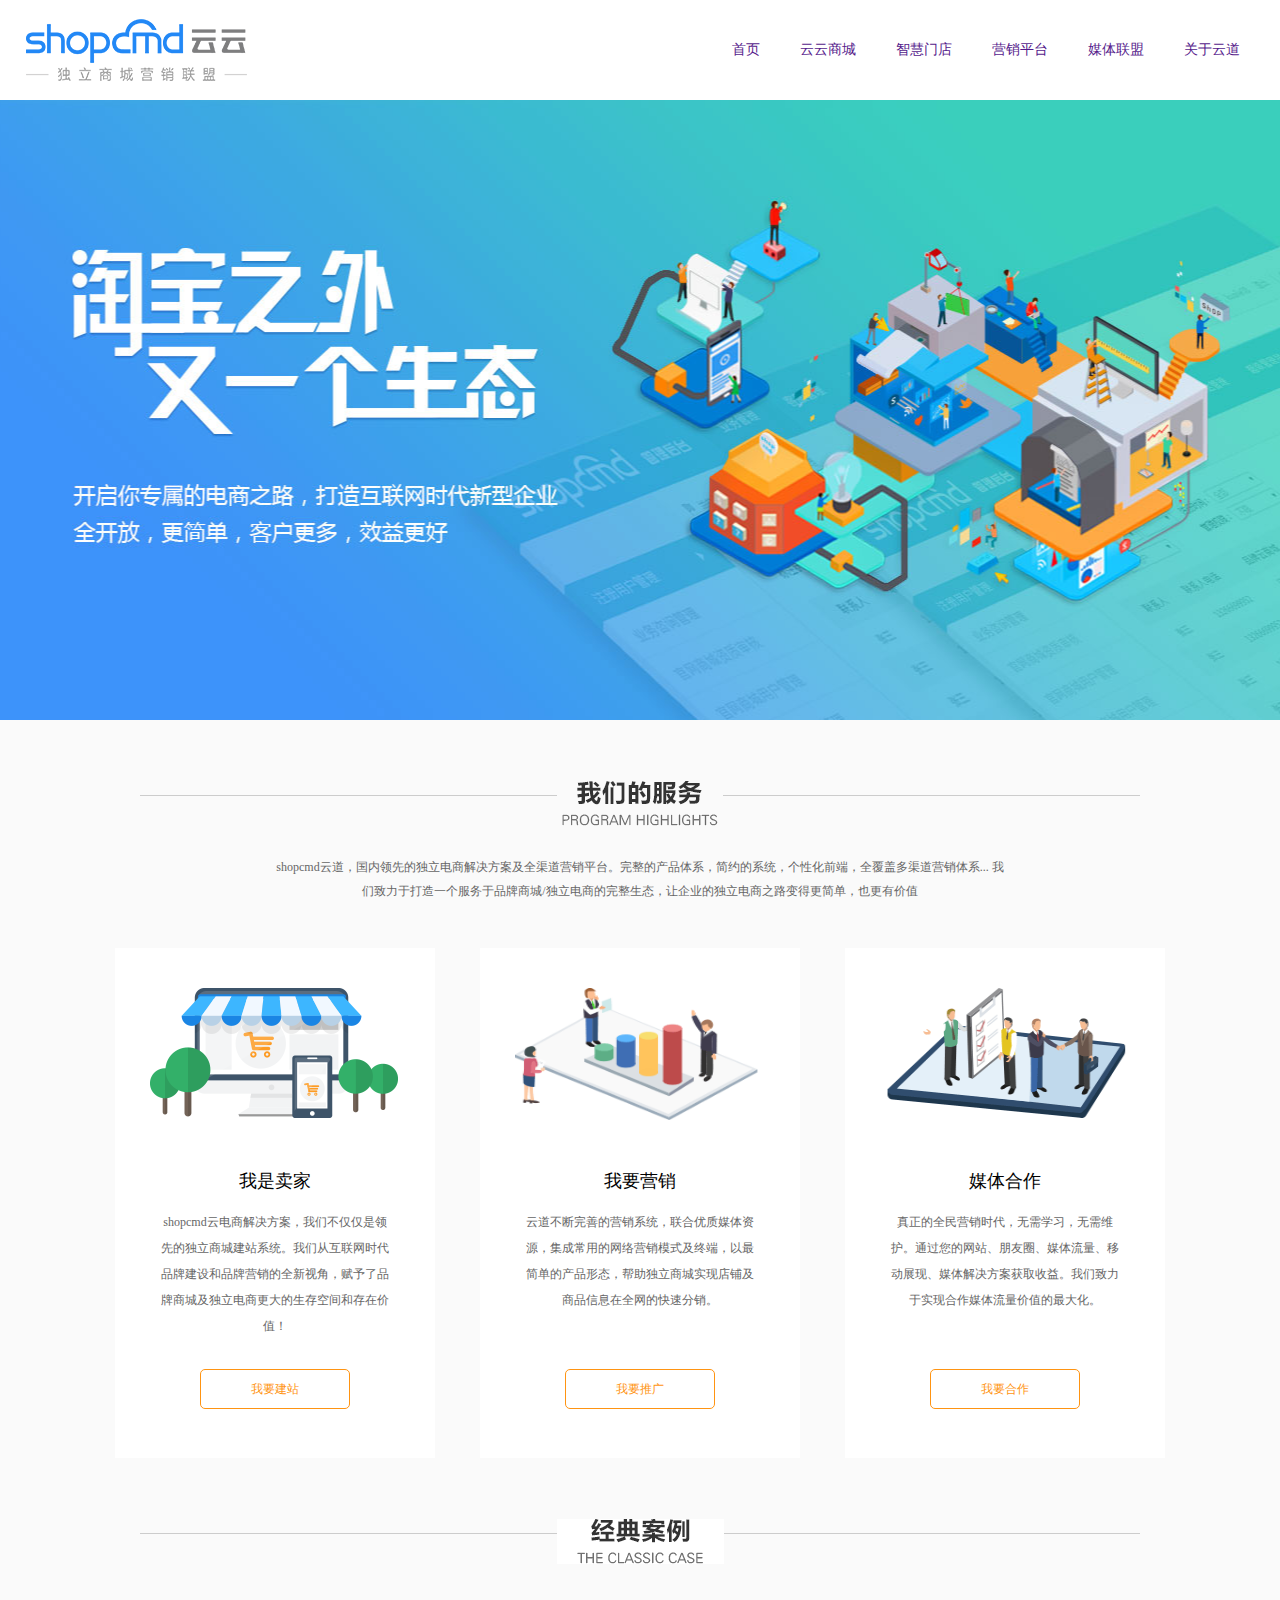
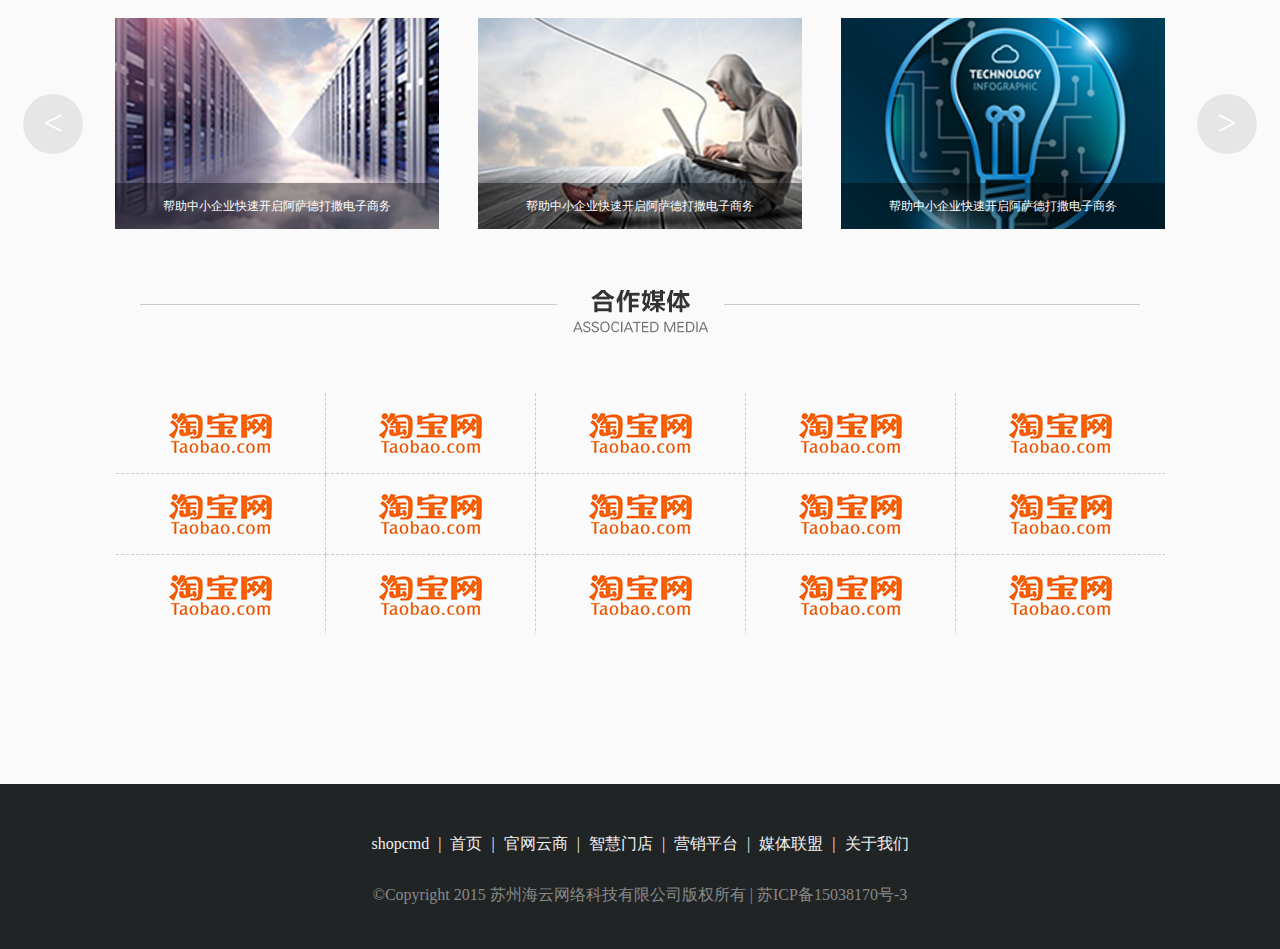
<file: HTML+css/云道界面/index.html>
<!DOCTYPE html>
<html lang="en">
<head>
	<meta charset="UTF-8">
	<title>云道首页</title>
	<link rel="stylesheet" href="css/style.css">
</head>
<body>
	<!-- 导航栏开始 -->
	<div class="header">
		<div class="header-content"><!-- 导航栏内容区 -->
			<a href="index.html" class="logo"><img src="images/logo.png" alt=""></a>
			<ul class="nav">
				<li><a href="">首页</a></li>
				<li><a href="">云云商城</a></li>
				<li><a href="">智慧门店</a></li>
				<li><a href="">营销平台</a></li>
				<li><a href="">媒体联盟</a></li>
				<li><a href="">关于云道</a></li>
			</ul>
		</div>
	</div>
	<!-- 导航栏结束 -->
	<!-- banner start -->
	<div class="banner">
	</div>
	<!-- banner end -->
	<!-- service begin -->
	<div class="service">
		<div class="head-title">
			<h4><img src="images/title.png" alt=""></h4>
			<p>shopcmd云道，国内领先的独立电商解决方案及全渠道营销平台。完整的产品体系，简约的系统，个性化前端，全覆盖多渠道营销体系...
				我们致力于打造一个服务于品牌商城/独立电商的完整生态，让企业的独立电商之路变得更简单，也更有价值
			</p>
		</div>
		<div class="service-content">
			<ul class="clearfix">
				<li>
					<img src="images/icon.png" alt="">
					<h4>我是卖家</h4>
					<p>shopcmd云电商解决方案，我们不仅仅是领先的独立商城建站系统。我们从互联网时代品牌建设和品牌营销的全新视角，赋予了品牌商城及独立电商更大的生存空间和存在价值！
					</p>
					<a href="#">我要建站</a>
				</li>
				<li class="yingxiao">
					<img src="images/icon2.png" alt="">
					<h4>我要营销</h4>
					<p>云道不断完善的营销系统，联合优质媒体资源，集成常用的网络营销模式及终端，以最简单的产品形态，帮助独立商城实现店铺及商品信息在全网的快速分销。
					</p>
					<a href="#">我要推广</a>
				</li>
				<li>
					<img src="images/icon3.png" alt="">
					<h4>媒体合作</h4>
					<p>真正的全民营销时代，无需学习，无需维护。通过您的网站、朋友圈、媒体流量、移动展现、媒体解决方案获取收益。我们致力于实现合作媒体流量价值的最大化。
					</p>
					<a href="#">我要合作</a>
				</li>
			</ul>
		</div>
	</div>
	<!-- service end -->
	<!-- example start -->
	<div class="example">
		<div class="head-title">
			<h4><img src="images/case.png" alt=""></h4>
		</div>
		<div class="example-content">
			<ul class="clearfix">
				<li>
					<img src="images/anli1.png" alt="">
					<div class="example-text">帮助中小企业快速开启阿萨德打撒电子商务</div>
					<div class="example-search"></div>
				</li>
				<li class="example-middle">
					<img src="images/anli2.png" alt="">
					<div class="example-text">帮助中小企业快速开启阿萨德打撒电子商务</div>
					<div class="example-search"></div>
				</li>
				<li>
					<img src="images/anli3.png" alt="">
					<div class="example-text">帮助中小企业快速开启阿萨德打撒电子商务</div>
					<div class="example-search"></div>
				</li>
			</ul>
			<div class="example-left"><</div>
			<div class="example-right">></div>
		</div>
	</div>
	<!-- example end -->
	<!-- 合作begin -->
	<div class="hezuo">
		<div class="head-title">
			<h4><img src="images/hezuo.png" alt=""></h4>
		</div>
		<div class="hezuo-content clearfix">
			<ul>
				<li><img src="images/tb.png" alt=""></li>
				<li><img src="images/tb.png" alt=""></li>
				<li><img src="images/tb.png" alt=""></li>
				<li><img src="images/tb.png" alt=""></li>
				<li><img src="images/tb.png" alt=""></li>
				<li><img src="images/tb.png" alt=""></li>
				<li><img src="images/tb.png" alt=""></li>
				<li><img src="images/tb.png" alt=""></li>
				<li><img src="images/tb.png" alt=""></li>
				<li><img src="images/tb.png" alt=""></li>
				<li><img src="images/tb.png" alt=""></li>
				<li><img src="images/tb.png" alt=""></li>
				<li><img src="images/tb.png" alt=""></li>
				<li><img src="images/tb.png" alt=""></li>
				<li><img src="images/tb.png" alt=""></li>
			</ul>
		</div>
	</div>
	<!-- 合作end -->
	<!-- footer start -->
	<div class="footer">
		<div class="sub-footer">
			<a href="">shopcmd</a> |
			<a href="">首页</a> |
			<a href="">官网云商</a> |
			<a href="">智慧门店</a> |
			<a href="">营销平台</a> |
			<a href="">媒体联盟</a> |
			<a href="">关于我们</a>
		</div>
		<p>©Copyright 2015 苏州海云网络科技有限公司版权所有 | 苏ICP备15038170号-3</p>
	</div>
	<!-- footer end -->
</body>
</html>
</file>
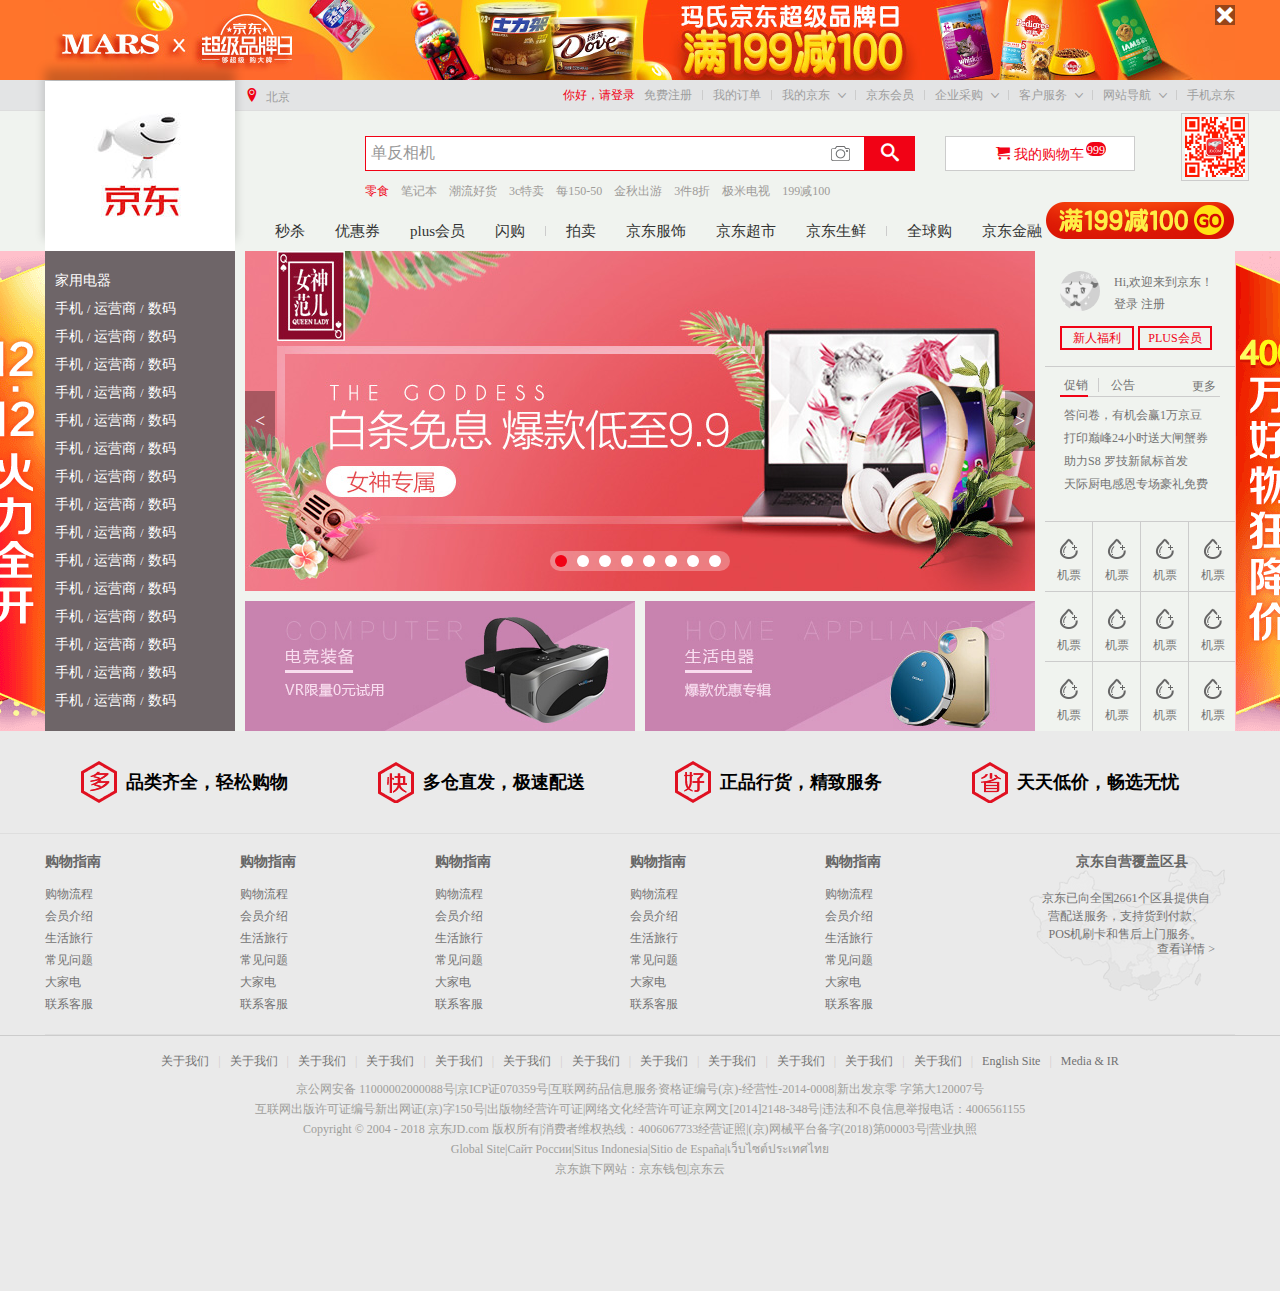
<file: HTML+css/京东/index.html>
<!DOCTYPE html>
<html lang="en">
<head>
	<meta charset="UTF-8">
	<title>京东(JD.COM)-正品低价、品质保障、配送及时、轻松购物！</title>
	<meta name="description" content="京东JD.COM-专业的综合网上购物商城,销售家电、数码通讯、电脑、家居百货、服装服饰、母婴、图书、食品等数万个品牌优质商品.便捷、诚信的服务，为您提供愉悦的网上购物体验!" />
	<meta name="Keywords" content="网上购物,网上商城,手机,笔记本,电脑,MP3,CD,VCD,DV,相机,数码,配件,手表,存储卡,京东" />
	<link rel="shortcut icon" href="favicon.ico">
	<!-- 针对浏览器，用于初始化 -->
	<link rel="stylesheet" href="css/normalize.css">
	<!-- 公共用的css -->
	<link rel="stylesheet" href="css/base.css">
	<!-- 京东首页的css -->
	<link rel="stylesheet" href="css/index.css">
	<style>

</style>
</head>
<body>
	<!-- 京东顶部开始 -->
	<div class="J_event">
		<a href="" class="w">
			<i></i>
		</a>
	</div>

	<!-- 快捷导航栏开始 -->
	<div class="shortcut">
		<div class="w clearfix">
			<ul class="fl">
				<li>
					<i class="pos"></i>
					北京
				</li>
			</ul>
			<ul class="fr">
				<li>
					<a href="#" class="style-red">你好，请登录</a>&nbsp;&nbsp;
					<a href="#">免费注册</a>
				</li>
				<li class="spacer"></li>
				<li>
					<a href="#">我的订单</a>
				</li>
				<li class="spacer"></li>
				<li class="dropdown">
					<a href="#">我的京东</a>
					<i></i>
				</li>
				<li class="spacer"></li>
				<li>
					<a href="#">京东会员</a>
				</li>
				<li class="spacer"></li>
				<li class="dropdown">
					<a href="#">企业采购</a>
					<i></i>
				</li>
				<li class="spacer"></li>
				<li class="dropdown">
					<a href="#">客户服务</a>
					<i></i>
				</li>
				<li class="spacer"></li>
				<li class="dropdown">
					<a href="#">网站导航</a>
					<i></i>
				</li>
				<li class="spacer"></li>
				<li>
					<a href="#">手机京东</a>
					<div class="erweima">
						<img src="images/mobile.png" alt="">
					</div>
				</li>
			</ul>
		</div>
	</div>

	<!-- header部分 -->
	<div class="header">
		<div class="w inner">
			<!-- logo部分 -->
			<div class="logo">
				<h1>
					<a href="" title="京东网">京东</a><!-- 加入title进行优化 -->
				</h1>
			</div>
			<!-- 搜索部分 -->
			<div class="search">
				<input type="text" value="单反相机">
				<button>
					<i></i>
				</button>
				<!-- 照相机 -->
				<em></em>
			</div>
			<!-- 关键词部分 -->
			<div class="hotwords">
				<a href="" class="style-red">零食</a>
				<a href="">笔记本</a>
				<a href="">潮流好货</a>
				<a href="">3c特卖</a>
				<a href="">每150-50</a>
				<a href="">金秋出游</a>
				<a href="">3件8折</a>
				<a href="">极米电视</a>
				<a href="">199减100</a>
			</div>
			<!-- 购物车部分 -->
			<div class="my-cart">
				<i></i>
				<a href="">我的购物车</a>
				<i class="ci-count">999</i>
			</div>
			<!-- 广告模块 -->
			<div class="gg">
				<a href="">
					<img src="images/gg.png" alt="">
				</a>
			</div>
			<!-- 导航栏信息 -->
			<div class="navitems">
				<ul>
					<li><a href="">秒杀</a></li>
					<li><a href="">优惠券</a></li>
					<li><a href="">plus会员</a></li>
					<li><a href="">闪购</a></li>
				</ul>
				<div class="spacer"></div>
				<ul>
					<li><a href="">拍卖</a></li>
					<li><a href="">京东服饰</a></li>
					<li><a href="">京东超市</a></li>
					<li><a href="">京东生鲜</a></li>
				</ul>
				<div class="spacer"></div>
				<ul>
					<li><a href="">全球购</a></li>
					<li><a href="">京东金融</a></li>
				</ul>
			</div>
		</div>
	</div>

	<!-- 中间部分 -->
	<div class="jd">
		<div class="w jd-inner">
			<div class="jd-col1">
				<ul>
					<li><a href="">家用电器</a></li>
					<li>
						<a href="">手机</a>
						<span>/</span>
						<a href="">运营商</a>
						<span>/</span>
						<a href="">数码</a>
					</li>
					<li>
						<a href="">手机</a>
						<span>/</span>
						<a href="">运营商</a>
						<span>/</span>
						<a href="">数码</a>
					</li>
					<li>
						<a href="">手机</a>
						<span>/</span>
						<a href="">运营商</a>
						<span>/</span>
						<a href="">数码</a>
					</li>
					<li>
						<a href="">手机</a>
						<span>/</span>
						<a href="">运营商</a>
						<span>/</span>
						<a href="">数码</a>
					</li>
					<li>
						<a href="">手机</a>
						<span>/</span>
						<a href="">运营商</a>
						<span>/</span>
						<a href="">数码</a>
					</li>
					<li>
						<a href="">手机</a>
						<span>/</span>
						<a href="">运营商</a>
						<span>/</span>
						<a href="">数码</a>
					</li>
					<li>
						<a href="">手机</a>
						<span>/</span>
						<a href="">运营商</a>
						<span>/</span>
						<a href="">数码</a>
					</li>
					<li>
						<a href="">手机</a>
						<span>/</span>
						<a href="">运营商</a>
						<span>/</span>
						<a href="">数码</a>
					</li>
					<li>
						<a href="">手机</a>
						<span>/</span>
						<a href="">运营商</a>
						<span>/</span>
						<a href="">数码</a>
					</li>
					<li>
						<a href="">手机</a>
						<span>/</span>
						<a href="">运营商</a>
						<span>/</span>
						<a href="">数码</a>
					</li>
					<li>
						<a href="">手机</a>
						<span>/</span>
						<a href="">运营商</a>
						<span>/</span>
						<a href="">数码</a>
					</li>
					<li>
						<a href="">手机</a>
						<span>/</span>
						<a href="">运营商</a>
						<span>/</span>
						<a href="">数码</a>
					</li>
					<li>
						<a href="">手机</a>
						<span>/</span>
						<a href="">运营商</a>
						<span>/</span>
						<a href="">数码</a>
					</li>
					<li>
						<a href="">手机</a>
						<span>/</span>
						<a href="">运营商</a>
						<span>/</span>
						<a href="">数码</a>
					</li>
					<li>
						<a href="">手机</a>
						<span>/</span>
						<a href="">运营商</a>
						<span>/</span>
						<a href="">数码</a>
					</li>

				</ul>
			</div>
			<div class="jd-col2">
				<div class="jd-col2-hd">
					<a href="" class="arr-l"><</a>
					<a href="" class="arr-r">></a>

					<ol>
						<li class="current"></li>
						<li></li>
						<li></li>
						<li></li>
						<li></li>
						<li></li>
						<li></li>
						<li></li>
					</ol>

					<ul>
						<li><a href="#"><img src="images/banner.jpg" alt=""></a></li>
					</ul>
				</div>
				<div class="jd-col2-bd">
					<div class="first-pic">
						<img src="images/pic1.jpg" alt="">
					</div>
					<div>
						<img src="images/pic2.jpg" alt="">
					</div>
				</div>
			</div>
			<div class="jd-col3">
				<div class="user">
					<div class="user-info">
						<a href="" class="touxiang"><img src="images/no_login.jpg" alt=""></a>
						Hi,欢迎来到京东！<br>
						<a href="">登录</a>
						<a href="">注册</a>
					</div>
					<div class="user-profit">
						<a href="">新人福利</a>
						<a href="">PLUS会员</a>
					</div>
				</div>
				<div class="news">
					<div class="tab-hd">
						<a href="javascript:;" class="cuxiao">促销</a>
						<a href="javascript:;" >公告</a>
						<a href="" class="gengduo">更多</a>
						<div class="line"></div>
					</div>
					<div class="tab-bd">
						<ul>
							<li><a href="">答问卷，有机会赢1万京豆</a></li>
							<li><a href="">打印巅峰24小时送大闸蟹券</a></li>
							<li><a href="">助力S8 罗技新鼠标首发</a></li>
							<li><a href="">天际厨电感恩专场豪礼免费</a></li>
						</ul>
					</div>
				</div>
				<div class="jd-service">
					<ul>
						<li>
							<a href="">
								<i></i>
								<p>机票</p>
							</a>
						</li>
						<li>
							<a href="">
								<i></i>
								<p>机票</p>
							</a>
						</li>
						<li>
							<a href="">
								<i></i>
								<p>机票</p>
							</a>
						</li>
						<li>
							<a href="">
								<i></i>
								<p>机票</p>
							</a>
						</li>
						<li>
							<a href="">
								<i></i>
								<p>机票</p>
							</a>
						</li>
						<li>
							<a href="">
								<i></i>
								<p>机票</p>
							</a>
						</li>
						<li>
							<a href="">
								<i></i>
								<p>机票</p>
							</a>
						</li>
						<li>
							<a href="">
								<i></i>
								<p>机票</p>
							</a>
						</li>
						<li>
							<a href="">
								<i></i>
								<p>机票</p>
							</a>
						</li>
						<li>
							<a href="">
								<i></i>
								<p>机票</p>
							</a>
						</li>
						<li>
							<a href="">
								<i></i>
								<p>机票</p>
							</a>
						</li>
						<li>
							<a href="">
								<i></i>
								<p>机票</p>
							</a>
						</li>
					</ul>
				</div>
			</div>
		</div>
		<div class="ad">
			<a href=""></a>
		</div>
	</div>

	<!-- footer部分 -->
	<div class="footer">
		<!-- 多快好省 -->
		<div class="footer-service">
			<div class="w footer-service-inner">
				<ul class="clearfix">
					<li>
						<div class="service-unit">
							<h5>多</h5><!-- 为了提高搜索度要写字 -->
							<p>品类齐全，轻松购物</p>
						</div>
					</li>
					<li>
						<div class="service-unit">
							<h5 class="kuai">快</h5><!-- 为了提高搜索度要写字 -->
							<p>多仓直发，极速配送</p>
						</div>
					</li>
					<li>
						<div class="service-unit">
							<h5 class="hao">好</h5><!-- 为了提高搜索度要写字 -->
							<p>正品行货，精致服务</p>
						</div>
					</li>
					<li>
						<div class="service-unit">
							<h5 class="sheng">省</h5><!-- 为了提高搜索度要写字 -->
							<p>天天低价，畅选无忧</p>
						</div>
					</li>
				</ul>
			</div>
		</div>
		<!-- 帮助模块 -->
		<div class="w help">
			<dl>
				<dt>购物指南</dt>
				<dd><a href="">购物流程</a></dd>
				<dd><a href="">会员介绍</a></dd>
				<dd><a href="">生活旅行</a></dd>
				<dd><a href="">常见问题</a></dd>
				<dd><a href="">大家电</a></dd>
				<dd><a href="">联系客服	</a></dd>
			</dl>
			<dl>
				<dt>购物指南</dt>
				<dd><a href="">购物流程</a></dd>
				<dd><a href="">会员介绍</a></dd>
				<dd><a href="">生活旅行</a></dd>
				<dd><a href="">常见问题</a></dd>
				<dd><a href="">大家电</a></dd>
				<dd><a href="">联系客服	</a></dd>
			</dl>
			<dl>
				<dt>购物指南</dt>
				<dd><a href="">购物流程</a></dd>
				<dd><a href="">会员介绍</a></dd>
				<dd><a href="">生活旅行</a></dd>
				<dd><a href="">常见问题</a></dd>
				<dd><a href="">大家电</a></dd>
				<dd><a href="">联系客服	</a></dd>
			</dl>
			<dl>
				<dt>购物指南</dt>
				<dd><a href="">购物流程</a></dd>
				<dd><a href="">会员介绍</a></dd>
				<dd><a href="">生活旅行</a></dd>
				<dd><a href="">常见问题</a></dd>
				<dd><a href="">大家电</a></dd>
				<dd><a href="">联系客服	</a></dd>
			</dl>
			<dl>
				<dt>购物指南</dt>
				<dd><a href="">购物流程</a></dd>
				<dd><a href="">会员介绍</a></dd>
				<dd><a href="">生活旅行</a></dd>
				<dd><a href="">常见问题</a></dd>
				<dd><a href="">大家电</a></dd>
				<dd><a href="">联系客服	</a></dd>
			</dl>
			<dl class="cover">
				<dt>京东自营覆盖区县</dt>
				<dd class="info">京东已向全国2661个区县提供自营配送服务，支持货到付款、POS机刷卡和售后上门服务。</dd>
				<dd class="more"><a href="">查看详情 ></a></dd>
			</dl>
		</div>
		<!-- 版权模块 -->
		<div class="copyright">
			<div class="links">
				<a href="">关于我们</a>
				<span>|</span>
				<a href="">关于我们</a>
				<span>|</span>
				<a href="">关于我们</a>
				<span>|</span>
				<a href="">关于我们</a>
				<span>|</span>
				<a href="">关于我们</a>
				<span>|</span>
				<a href="">关于我们</a>
				<span>|</span>
				<a href="">关于我们</a>
				<span>|</span>
				<a href="">关于我们</a>
				<span>|</span>
				<a href="">关于我们</a>
				<span>|</span>
				<a href="">关于我们</a>
				<span>|</span>
				<a href="">关于我们</a>
				<span>|</span>
				<a href="">关于我们</a>
				<span>|</span>
				<a href="">English Site</a>
				<span>|</span>
				<a href="">Media & IR</a>
			</div>
			<div class="c-info">
				<p>京公网安备 11000002000088号|京ICP证070359号|互联网药品信息服务资格证编号(京)-经营性-2014-0008|新出发京零 字第大120007号</p>
				<p>互联网出版许可证编号新出网证(京)字150号|出版物经营许可证|网络文化经营许可证京网文[2014]2148-348号|违法和不良信息举报电话：4006561155</p>
				<p>Copyright © 2004 - 2018  京东JD.com 版权所有|消费者维权热线：4006067733经营证照|(京)网械平台备字(2018)第00003号|营业执照</p>
				<p>Global Site|Сайт России|Situs Indonesia|Sitio de España|เว็บไซต์ประเทศไทย</p>
				<p>京东旗下网站：京东钱包|京东云</p>
			</div>
		</div>
	</div>
</body>
</html>
</file>
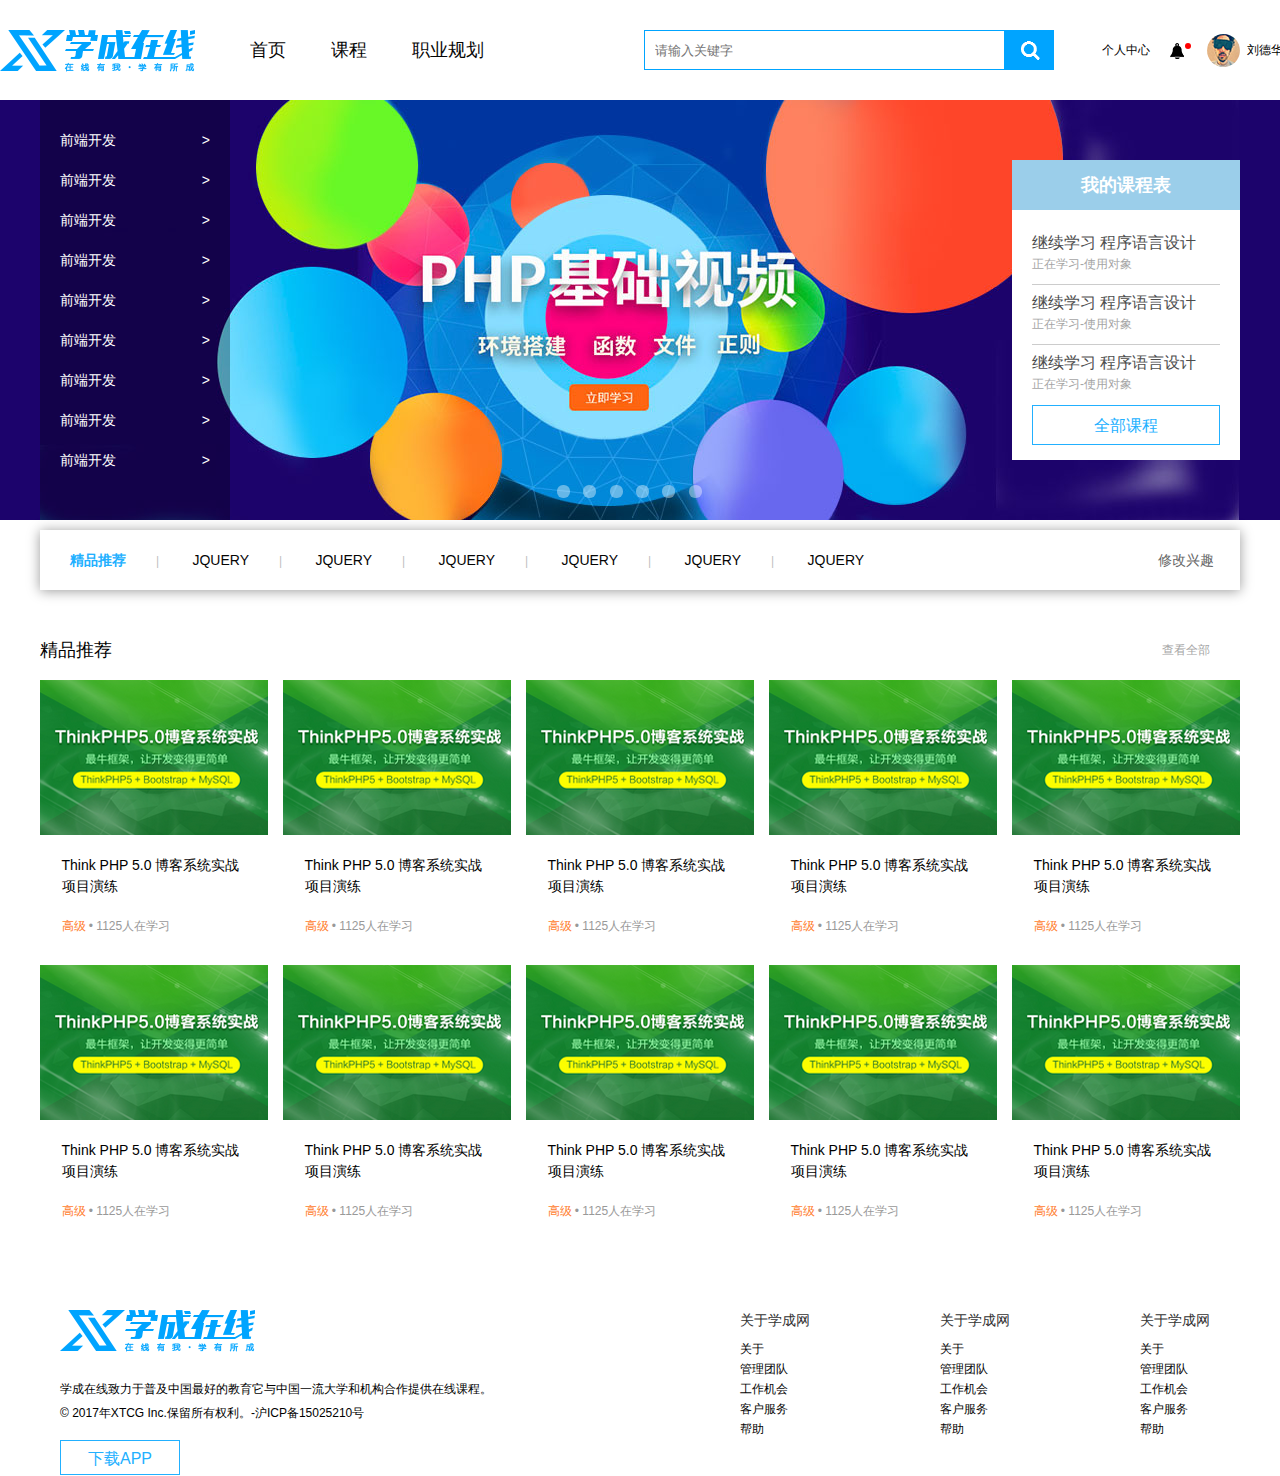
<file: HTML+css/学成在线/index.html>
<!DOCTYPE html>
<html lang="en">
<head>
	<meta charset="UTF-8">
	<title>学成在线教育平台-不是每个网站都叫学成在线</title>
	<link rel="shortcut icon" href="favicon.ico">
	<link rel="stylesheet" href="css/base.css">
	<link rel="stylesheet" href="css/index.css">
</head>
<body>
	<header class="clearfix">
		<!-- logo -->
		<div class="logo">
			<h1>
				<a href="">学成在线</a>
			</h1>
		</div>
		<!-- nav -->
		<nav>
			<ul>
				<li><a href="">首页</a></li>
				<li><a href="">课程</a></li>
				<li><a href="">职业规划</a></li>
			</ul>
		</nav>
		<!-- search -->
		<div class="search">
			<input type="search" name="search" id="" placeholder="请输入关键字">
			<button></button>
		</div>
		<!-- personal info -->
		<div class="personal">
			<dl>
				<dt><a href="">个人中心</a></dt>
				<dd>
					<s>
						<img src="images/ld.png" alt="">
					</s>
					<span>
						<img src="images/pic.png" alt="">
						刘德华xixi
					</span>
				</dd>
			</dl>
		</div>
	</header>
	<div class="banner">
		<div class="w inner">
			<ul>
				<li><a href=""><img src="images/banner.jpg" alt=""></a></li>
			</ul>
			<!-- 侧边栏 -->
			<div class="subnav">
				<ul>
					<li><a href="#">前端开发<span>></span></a></li>
					<li><a href="#">前端开发<span>></span></a></li>
					<li><a href="#">前端开发<span>></span></a></li>
					<li><a href="#">前端开发<span>></span></a></li>
					<li><a href="#">前端开发<span>></span></a></li>
					<li><a href="#">前端开发<span>></span></a></li>
					<li><a href="#">前端开发<span>></span></a></li>
					<li><a href="#">前端开发<span>></span></a></li>
					<li><a href="#">前端开发<span>></span></a></li>
				</ul>
			</div>
			<!-- 小圆点 -->
			<div class="circle">
				<i class="current"></i>
				<i></i>
				<i></i>
				<i></i>
				<i></i>
				<i></i>
			</div>
			<!-- 课程表 -->
			<div class="timetable">
				<dl>
					<dt>我的课程表</dt>
					<dd>
						<ul>
							<li>
								<a href="">
								<h5>继续学习 程序语言设计</h5>
								<p>正在学习-使用对象</p>
								</a>
							</li>
							<li>
								<a href="">
								<h5>继续学习 程序语言设计</h5>
								<p>正在学习-使用对象</p>
								</a>
							</li>
							<li>
								<a href="">
								<h5>继续学习 程序语言设计</h5>
								<p>正在学习-使用对象</p>
								</a>
							</li>
						</ul>
						<a href="#" class="all">全部课程</a>
					</dd>
				</dl>
			</div>
		</div>
	</div>
	<!-- 菜单模块 -->
	<div class="recommend w">
		<div class="re-l">
			<a href="#">精品推荐</a><span>|</span>
			<a href="#">JQUERY</a><span>|</span>
			<a href="#">JQUERY</a><span>|</span>
			<a href="#">JQUERY</a><span>|</span>
			<a href="#">JQUERY</a><span>|</span>
			<a href="#">JQUERY</a><span>|</span>
			<a href="#">JQUERY</a>
		</div>
		<a href="#" class="re-r">修改兴趣</a>
	</div>
	<!-- 精品推荐 -->
	<div class="products w">
		<div class="pro-hd">
			<h4>精品推荐</h4>
			<a href="#">查看全部</a>
		</div>
		<div class="pro-bd clearfix">
			<ul>
				<li>
					<div class="pic">
						<img src="images/pic1.png" alt="">
					</div>
					<div class="pro-title">
						Think PHP 5.0 博客系统实战项目演练
					</div>
					<p>
						<span>高级</span> •  1125人在学习
					</p>
				</li>
				<li>
					<div class="pic">
						<img src="images/pic1.png" alt="">
					</div>
					<div class="pro-title">
						Think PHP 5.0 博客系统实战项目演练
					</div>
					<p>
						<span>高级</span> •  1125人在学习
					</p>
				</li>
				<li>
					<div class="pic">
						<img src="images/pic1.png" alt="">
					</div>
					<div class="pro-title">
						Think PHP 5.0 博客系统实战项目演练
					</div>
					<p>
						<span>高级</span> •  1125人在学习
					</p>
				</li>
				<li>
					<div class="pic">
						<img src="images/pic1.png" alt="">
					</div>
					<div class="pro-title">
						Think PHP 5.0 博客系统实战项目演练
					</div>
					<p>
						<span>高级</span> •  1125人在学习
					</p>
				</li>
				<li>
					<div class="pic">
						<img src="images/pic1.png" alt="">
					</div>
					<div class="pro-title">
						Think PHP 5.0 博客系统实战项目演练
					</div>
					<p>
						<span>高级</span> •  1125人在学习
					</p>
				</li>
				<li>
					<div class="pic">
						<img src="images/pic1.png" alt="">
					</div>
					<div class="pro-title">
						Think PHP 5.0 博客系统实战项目演练
					</div>
					<p>
						<span>高级</span> •  1125人在学习
					</p>
				</li>
				<li>
					<div class="pic">
						<img src="images/pic1.png" alt="">
					</div>
					<div class="pro-title">
						Think PHP 5.0 博客系统实战项目演练
					</div>
					<p>
						<span>高级</span> •  1125人在学习
					</p>
				</li>
				<li>
					<div class="pic">
						<img src="images/pic1.png" alt="">
					</div>
					<div class="pro-title">
						Think PHP 5.0 博客系统实战项目演练
					</div>
					<p>
						<span>高级</span> •  1125人在学习
					</p>
				</li>
				<li>
					<div class="pic">
						<img src="images/pic1.png" alt="">
					</div>
					<div class="pro-title">
						Think PHP 5.0 博客系统实战项目演练
					</div>
					<p>
						<span>高级</span> •  1125人在学习
					</p>
				</li>
				<li>
					<div class="pic">
						<img src="images/pic1.png" alt="">
					</div>
					<div class="pro-title">
						Think PHP 5.0 博客系统实战项目演练
					</div>
					<p>
						<span>高级</span> •  1125人在学习
					</p>
				</li>
			</ul>
		</div>
	</div>
	<!-- 底部 -->
	<footer>
		<div class="w">
			<div class="footer-l">
				<img src="images/logo.png" alt="">
				<p>学成在线致力于普及中国最好的教育它与中国一流大学和机构合作提供在线课程。<br>
© 2017年XTCG Inc.保留所有权利。-沪ICP备15025210号</p>
				<a href="#">下载APP</a>
			</div>
			<div class="footer-r">
     	 		<dl>
     	 			<dt>关于学成网</dt>
     	 			<dd><a href="#">关于</a></dd>
     	 			<dd><a href="#">管理团队</a></dd>
     	 			<dd><a href="#">工作机会</a></dd>
     	 			<dd><a href="#">客户服务</a></dd>
     	 			<dd><a href="#">帮助</a></dd>
     	 		</dl>
     	 		<dl>
     	 			<dt>关于学成网</dt>
     	 			<dd><a href="#">关于</a></dd>
     	 			<dd><a href="#">管理团队</a></dd>
     	 			<dd><a href="#">工作机会</a></dd>
     	 			<dd><a href="#">客户服务</a></dd>
     	 			<dd><a href="#">帮助</a></dd>
     	 		</dl>
     	 		<dl>
     	 			<dt>关于学成网</dt>
     	 			<dd><a href="#">关于</a></dd>
     	 			<dd><a href="#">管理团队</a></dd>
     	 			<dd><a href="#">工作机会</a></dd>
     	 			<dd><a href="#">客户服务</a></dd>
     	 			<dd><a href="#">帮助</a></dd>
     	 		</dl>
     	 	</div>
		</div>
	</footer>
</body>
</html>
</file>
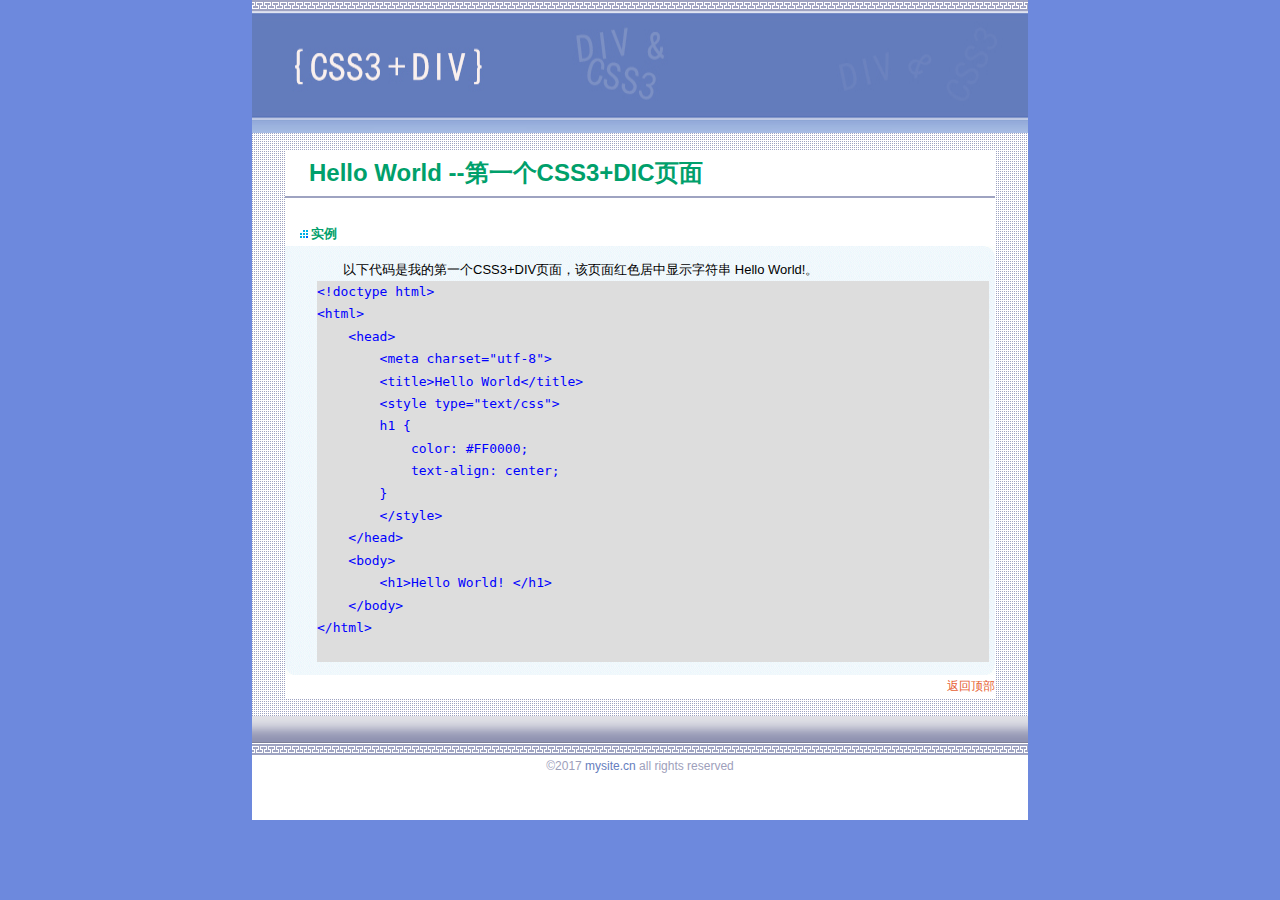
<file: HTML+css/第一个完成页面/index.html>
<!DOCTYPE html>
<html>
<head>
	<title></title>
	<meta charset="utf-8">
	<link rel="stylesheet" type="text/css" href="images/style.css">
</head>
<body>

<!--[完整HTML框架]-->
<!--顶部-->
<div id="top"></div>
<div id="top1"> <img src="images/bg_top.jpg" width="776" height="121" /></div>
<!--主体-->
<div id="main">
	<div id="content">
		<div id="title">Hello World --第一个CSS3+DIC页面</div>
		<div class="sub">实例</div>
		<div class="box">
			<div class="t1">
				<div class="tr">
					<div class="bl">
						<div class="content br">以下代码是我的第一个CSS3+DIV页面，该页面红色居中显示字符串 Hello World!。
			<pre>
&lt;!doctype html&gt;
&lt;html&gt;
    &lt;head&gt;
        &lt;meta charset=&quot;utf-8&quot;&gt;
        &lt;title&gt;Hello World&lt;/title&gt;
        &lt;style type=&quot;text/css&quot;&gt;
        h1 {
            color: #FF0000;
            text-align: center;
        }
        &lt;/style&gt;
    &lt;/head&gt;
    &lt;body&gt;
        &lt;h1&gt;Hello World! &lt;/h1&gt;
    &lt;/body&gt;
&lt;/html&gt;
			</pre>
		                </div></div></div></div></div>
		                <div id="gotop"><a href="#top" title="跳到首页">返回顶部</a></div>
		
	</div>
</div>
<!--底部-->
<div id="footer"></div>
<div id="copyright"> &copy;2017 <a href="#" target="_black" >mysite.cn</a> all rights reserved </div>
</body>
</html>
</file>
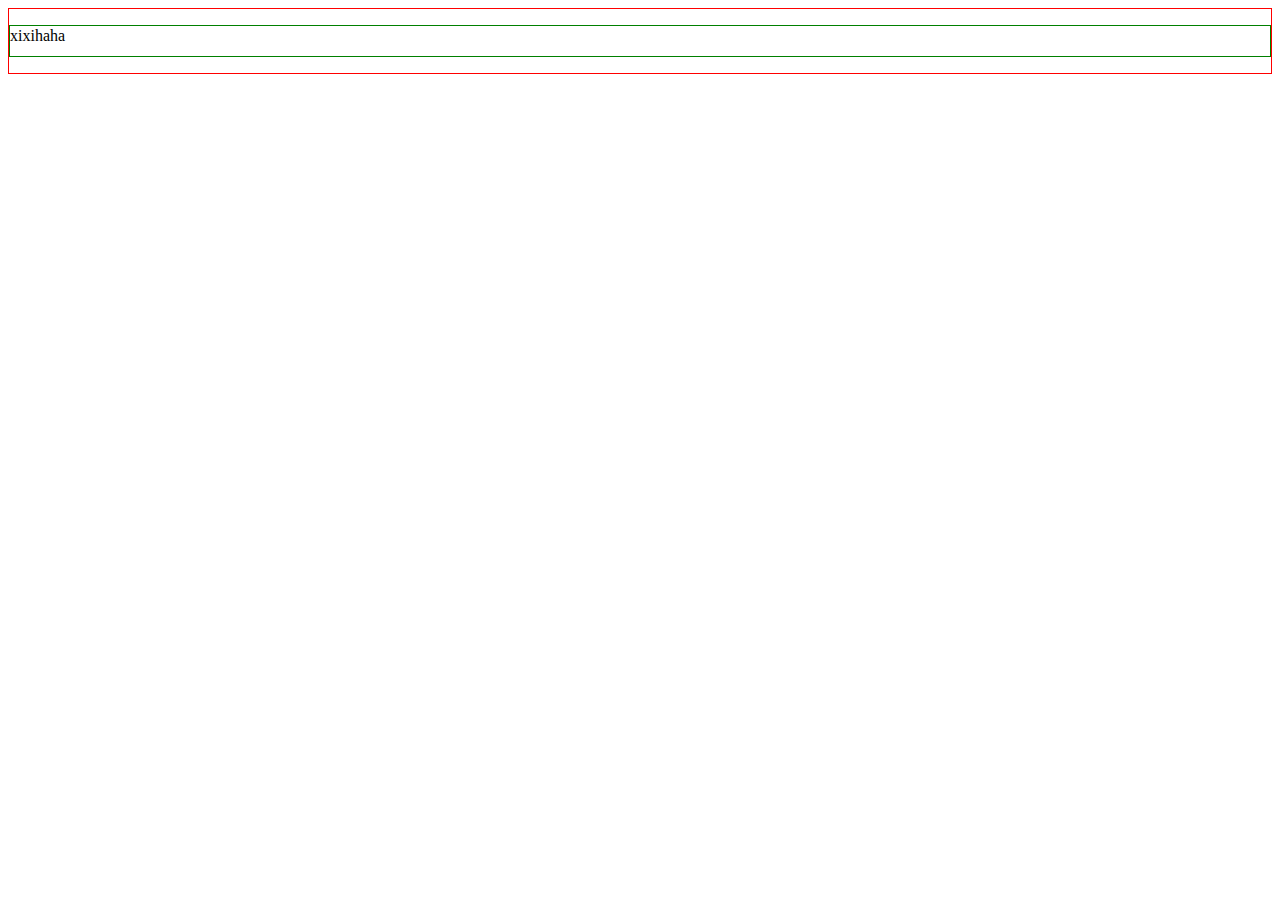
<file: spantest.html>
<!DOCTYPE html>
<html>
<head>
	<title>span test</title>
	<style type="text/css">
		div{
			border: 1px solid red;
		}
		p{
			border: 1px solid green;
			height: 30px;
		}
		span{
			/*line-height: 2;/*有用*/
			/*margin-top: -10px;/*没用*/
			/*padding: 10px 2px 5px;/*有用*/
			vertical-align: middle;/*有用*/
		}
	</style>
</head>
<body>
<div>
	<p><span class="ss">xixihaha</span></p>
</div>
</body>
</html>
</file>
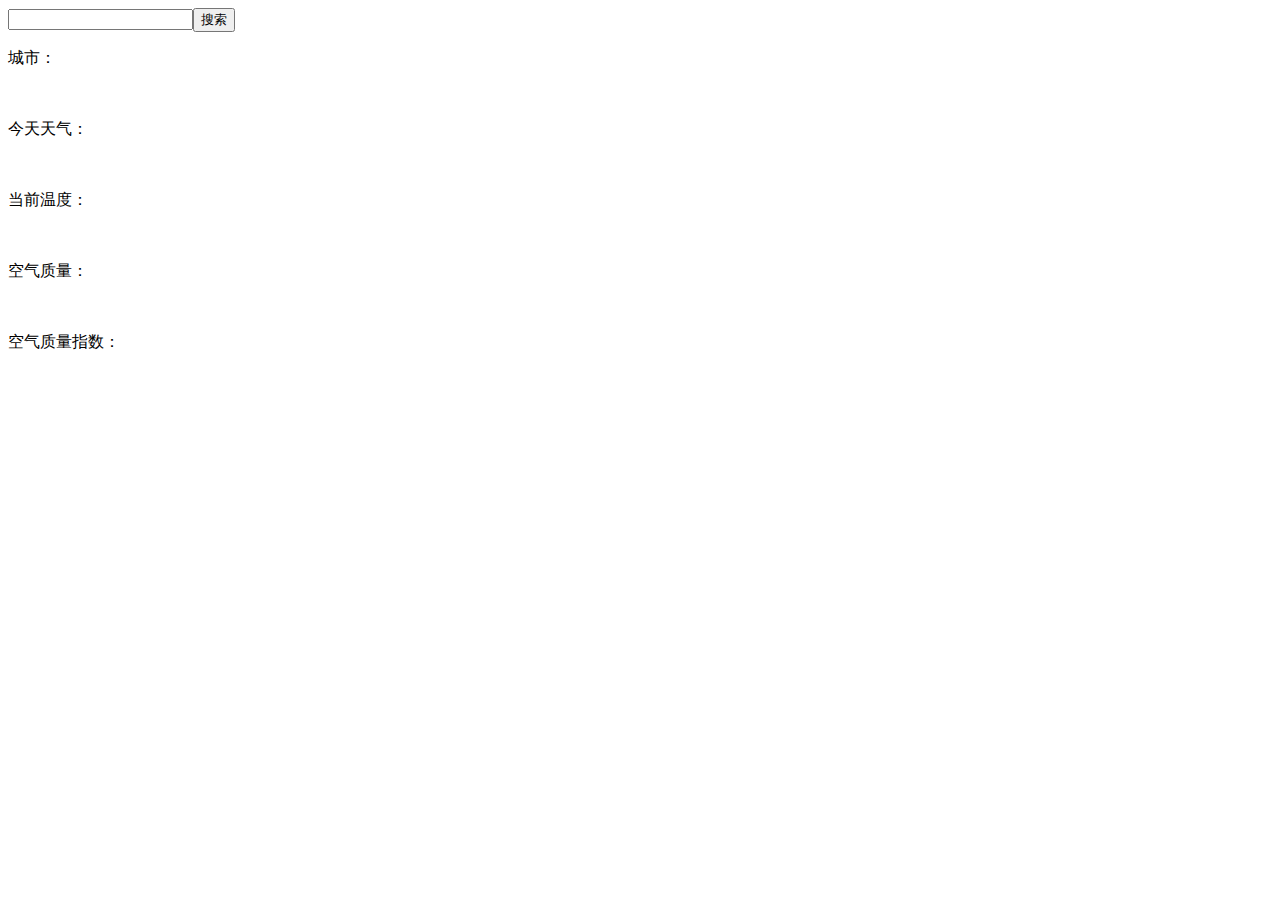
<file: weather.html>
<!DOCTYPE html PUBLIC "-//W3C//DTD XHTML 1.0 Transitional//EN" "http://www.w3.org/TR/xhtml1/DTD/xhtml1-transitional.dtd">
<html xmlns="http://www.w3.org/1999/xhtml">
<head>
<meta http-equiv="Content-Type" content="text/html; charset=utf-8" />
<meta name="viewport" content="width=device-width,minimum-scale=1.0,maximum-scale=1.0" />
<title></title>
<script type="text/javascript" src="https://www.nowapi.com/style/jquery/1.11.3/jquery.min.js"></script>
<script type="text/javascript" src="http://api.map.baidu.com/api?v=2.0&ak=RXWdRMYGQ4hapjq4bVcYPFui31E1nl1P"></script>
<script>

function getCity() {
    var geolocation = new BMap.Geolocation();
    geolocation.getCurrentPosition(function getinfo(position){
        city = position.address.city; //获取城市信息
        city = city.substring(0,2);
        $.ajax({
        type          : 'get',
        async         : false,
        url           : 'http://api.k780.com/?app=weather.today&weaid='+city+'&appkey=36793&sign=8f56f4e92ddf49a6b2a8d7e67c3e514b&format=json&jsoncallback=data',
        dataType      : 'jsonp',
        jsonp         : 'callback',
        jsonpCallback : 'data',
        success       : function(data){
            if(data.success!='1'){
                alert(data.msgid+' '+data.msg);
                exit;
            }
            $(".city").text(data.result.citynm);
            $(".weather").text(data.result.weather);
            $(".temperature").text(data.result.temperature_curr);
            $(".img").attr("src",data.result.weather_icon);

            //遍历
            // var description = "";
            // for(var i in data.result){
            //     var property=data.result[i];
            //     description+=i+" = "+property+"\n";
            // }
            // alert(description);
        },
        error:function(){
            alert('fail');
        }
    });
     $.ajax({
        type          : 'get',
        async         : false,
        url           : 'http://api.k780.com/?app=weather.pm25&weaid='+city+'&appkey=36793&sign=8f56f4e92ddf49a6b2a8d7e67c3e514b&format=json&jsoncallback=data',
        dataType      : 'jsonp',
        jsonp         : 'callback',
        jsonpCallback : 'data',
        success       : function(data){
            if(data.success!='1'){
                alert(data.msgid+' '+data.msg);
                exit;
            }
            $(".air").text(data.result.aqi_levnm);
            $(".air_num").text(data.result.aqi);
            // //遍历
            // var description = "";
            // for(var i in data.result){
            //     var property=data.result[i];
            //     description+=i+" = "+property+"\n";
            // }
            // alert(description);
        },
        error:function(){
            alert('fail');
        }
    });
    }, function(e) {
        alert("获取百度定位位置信息失败");
    }, {provider: 'baidu'});
}
function search(){
        var cityName = $("#searchCity").val();
        $.ajax({
        type          : 'get',
        async         : false,
        url           : 'http://api.k780.com/?app=weather.today&weaid='+cityName+'&appkey=36793&sign=8f56f4e92ddf49a6b2a8d7e67c3e514b&format=json&jsoncallback=data',
        dataType      : 'jsonp',
        jsonp         : 'callback',
        jsonpCallback : 'data',
        success       : function(data){
            if(data.success!='1'){
                alert(data.msgid+' '+data.msg);
                exit;
            }
            $(".city").text(data.result.citynm);
            $(".weather").text(data.result.weather);
            $(".temperature").text(data.result.temperature_curr);
            $(".img").attr("src",data.result.weather_icon);
            //遍历
            // var description = "";
            // for(var i in data.result){
            //     var property=data.result[i];
            //     description+=i+" = "+property+"\n";
            // }
            // alert(description);
        },
        error:function(){
            alert('fail');
        }
    });
     $.ajax({
        type          : 'get',
        async         : false,
        url           : 'http://api.k780.com/?app=weather.pm25&weaid='+cityName+'&appkey=36793&sign=8f56f4e92ddf49a6b2a8d7e67c3e514b&format=json&jsoncallback=data',
        dataType      : 'jsonp',
        jsonp         : 'callback',
        jsonpCallback : 'data',
        success       : function(data){
            if(data.success!='1'){
                alert(data.msgid+' '+data.msg);
                exit;
            }
            $(".air").text(data.result.aqi_levnm);
            $(".air_num").text(data.result.aqi);
            // //遍历
            // var description = "";
            // for(var i in data.result){
            //     var property=data.result[i];
            //     description+=i+" = "+property+"\n";
            // }
            // alert(description);
        },
        error:function(){
            alert('fail');
        }
    });
   }
function test(){
    alert("message?: DOMString");
}
$(document).ready(function(){
   getCity();
});
</script>
</head>
<body>
    <div>
        <input type="text" name="cityName" id="searchCity"><button class="search" onclick="search()">搜索</button>
        <p >城市：<span class="city"></span></p><br>
        <p >今天天气：<span class="weather"></span><img class="img"></p><br>
        <p >当前温度：<span class="temperature"></span></p><br>
        <p >空气质量：<span class="air"></span></p><br>
        <p>空气质量指数：<span class="air_num"></span> </p><br>
    </div>
</body>
</html>
</file>
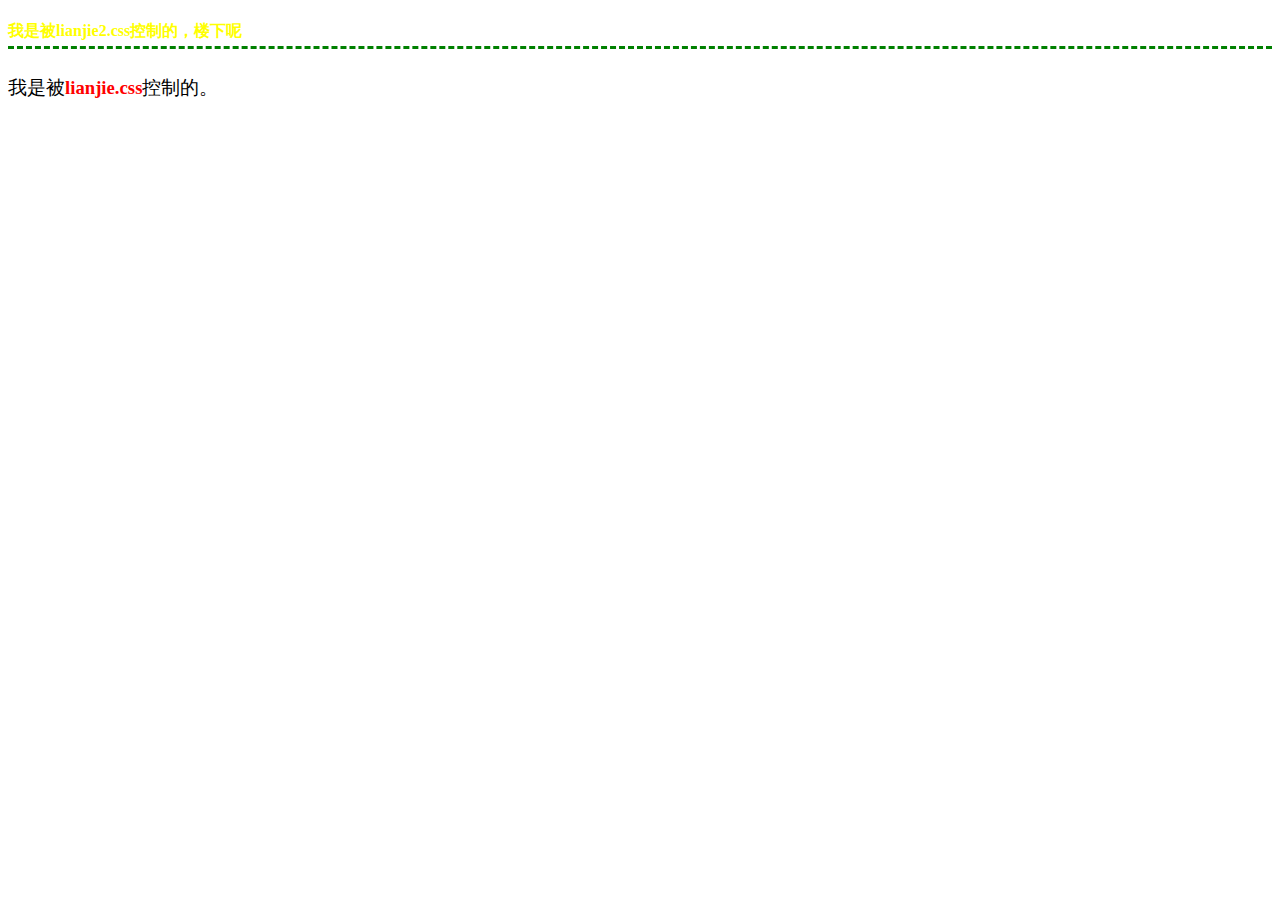
<file: HTML+css/easytest/import外部style.html>
<!DOCTYPE html>
<html>
<head>
	<title></title>
	<meta charset="utf-8">
	<style type="text/css">
		@import url(lianjie.css);
		@import url(lianjie2.css);
	</style>
</head>
<body>

<p>
	我是被lianjie2.css控制的，楼下呢
</p>
<h3>
	我是被<span>lianjie.css</span>控制的。
</h3>

</body>
</html>
</file>
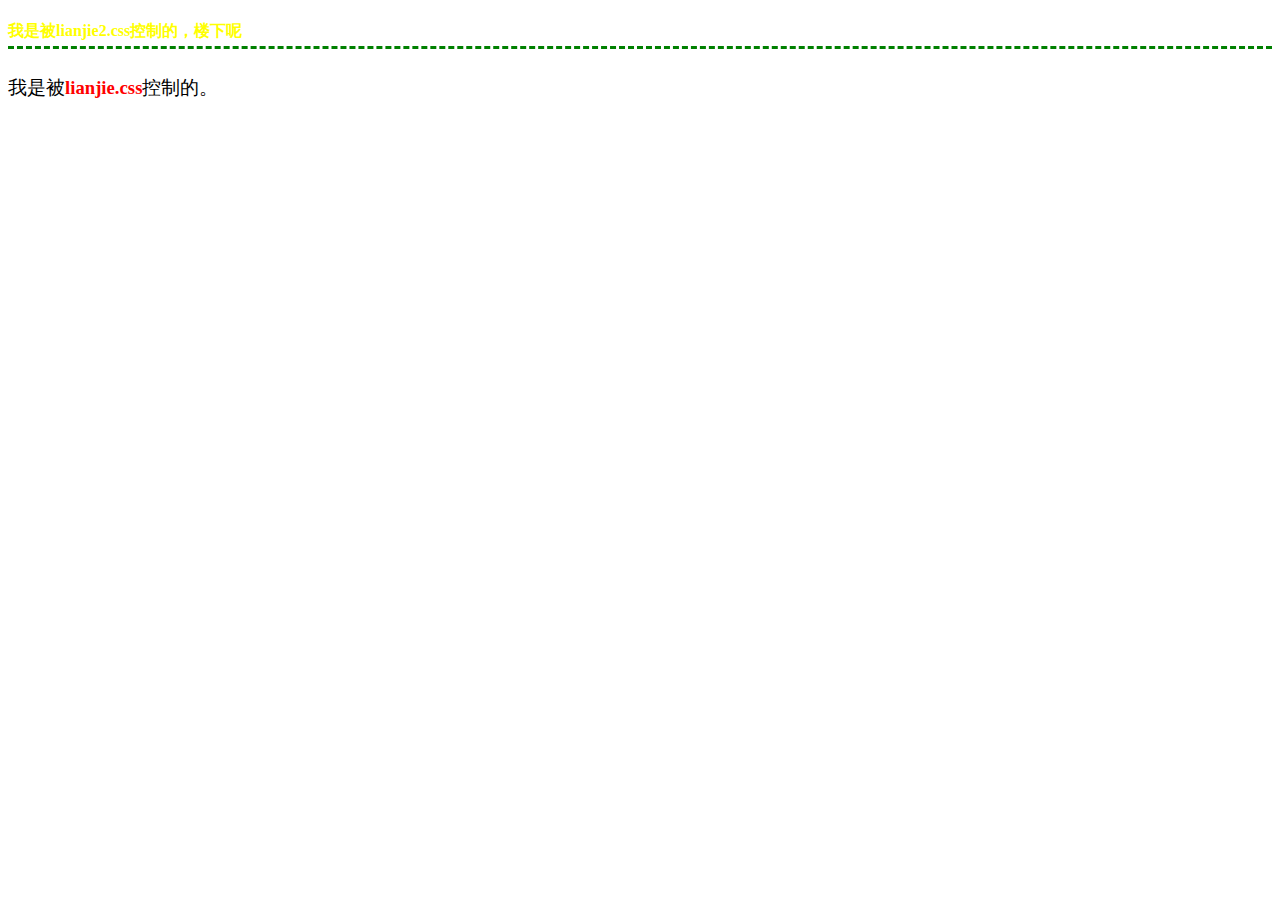
<file: HTML+css/easytest/外部style.html>
<!DOCTYPE html>
<html>
<head>
	<title></title>
	<meta charset="utf-8">
	<link rel="stylesheet" type="text/css" href="lianjie.css">
	<link rel="stylesheet" type="text/css" href="lianjie2.css">
</head>
<body>

<p>
	我是被lianjie2.css控制的，楼下呢
</p>
<h3>
	我是被<span>lianjie.css</span>控制的。
</h3>
</body>
</html>
</file>
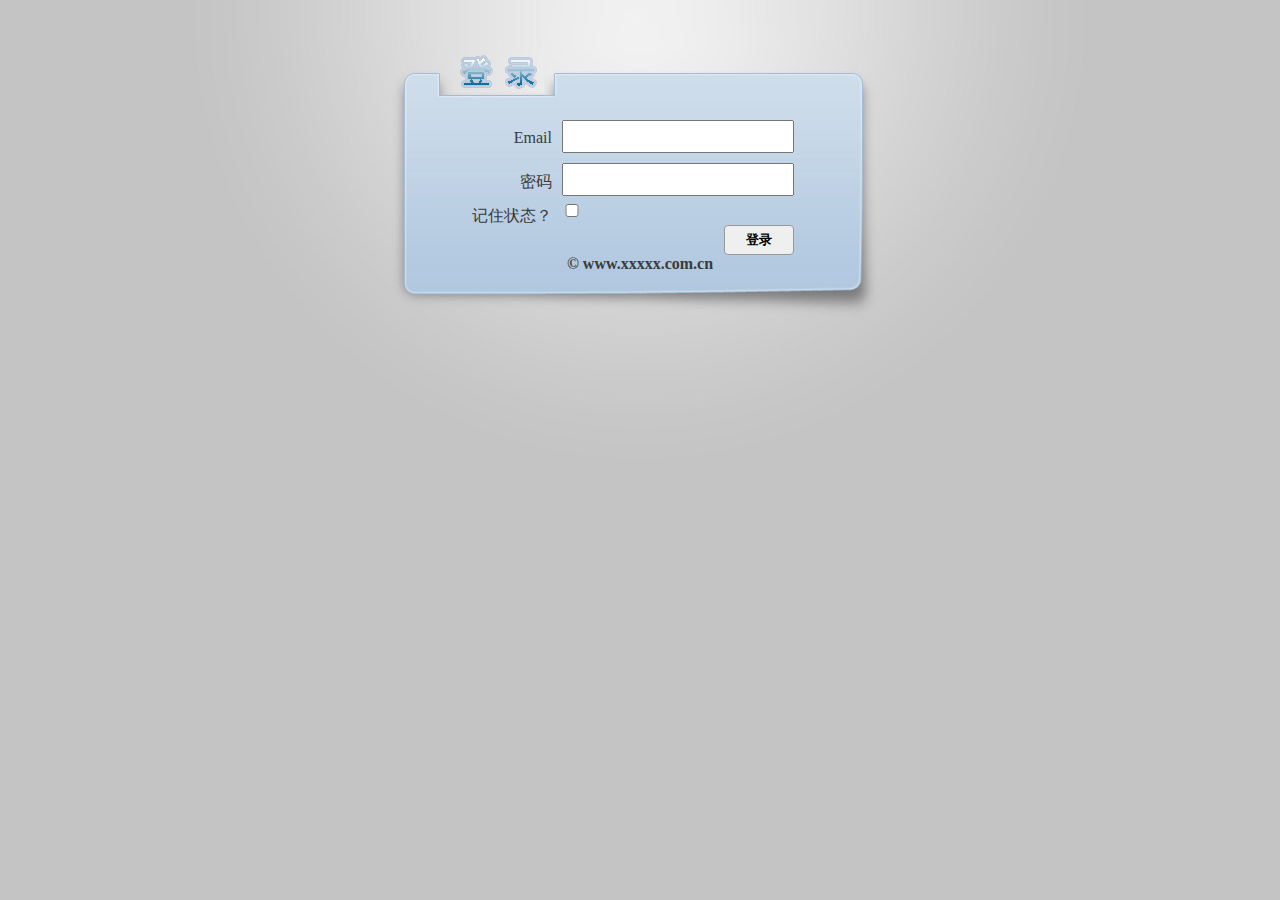
<file: HTML+css/登录界面/login.html>
<!DOCTYPE html>
<html>
<head>
	<title>登录页面</title>
	<meta charset="utf-8">
	<link rel="stylesheet" type="text/css" href="images/style.css">
</head>
<body>

<form id="login-form" action="#" method="post">
	<fieldset>
		<legend>登录</legend>
		<label for="login">Email</label>
		<input type="text" name="login" id="login">
		<div class="clear"></div>
		<label for="password">密码</label>
		<input type="password" name="password" id="password">
		<div class="clear"></div>
		<label for="remember_me" style="padding: 0;">记住状态？</label>
		<input type="checkbox" name="remember_me" id="remember_me">
		<div class="clear"></div>
		<br>
		<input type="submit" style="margin: -20px 0 0 287px;" class="button" name="commit" value="登录">
	</fieldset>
	
</form>
<p align="center"><strong>&copy; www.xxxxx.com.cn</strong></p>
</body>
</html>
</file>
<file: HTML+css/云道界面/css/style.css>
*{
	margin: 0 auto;
	padding: 0;
}
li{
	list-style: none;
}
/*清除浮动*/
.clearfix:before,.clearfix:after {
			content: "";
			display: table;
		}
.clearfix:after {
			clear: both;
		}
.clearfix {
			*zoom: 1;/*IE6，7专用,其他浏览器跳过*/
		}
body{
	background-color: #fafafa;
}
.header{
	height: 100px;
	background-color: #fff;
}
.header .header-content{
	width: 1240px;
	height: 100px;
	
}
.header .header-content a{
	float: left;
	height: 100px;

}
.nav{
	height: 100px;
	float: right;
	line-height: 100px;
	list-style: none;
}
.nav li{
	float: left;
	font-size: 14px;
	color: #333;
	margin: 0 20px;
}
.nav li a{
	text-decoration: none;
}
.nav li a:hover{
	color: #2288f6;
}
.banner{
	height: 620px;
	background: url("../images/banner.jpg") no-repeat center top;
}
.service,.example,.hezuo{
	width: 1050px;
	margin-top: 75px;
	background-color: #fafafa;
}
.head-title{
	border-top: 1px solid #ccc;
	margin: 0 25px 0;
}
.head-title h4{
	margin: -15px auto 0;
	width: 166px;
}
.service  p{
	font-size: 12px;
	color: #666;
	width: 739px;
	text-align: center;
	line-height: 24px;
	margin-top: 24px;
}
.service-content{
	width: 1050px;
	margin-top: 45px;

}
.service-content li{
	list-style: none;
	width: 320px;
	height: 510px;
	float: left;
	background-color: #fff;
}
.service-content li.yingxiao {
	margin: 0 45px;
}
.service-content li img{
	width: 248px;
	height: 132px;
	margin: 40px 35px 45px 35px;
}
.service-content li h4{
	font-weight: normal;
	font-size: 18px;
	height: 40px;
	text-align: center;
	margin: 0 auto;
}
.service-content li p{
	font-size: 12px;
	width: 235px;
	line-height: 26px;
	color: #666;
	margin: 0 auto;
	height: 130px;/*给一个高为了防止文本不同影响实际高度*/
}
.service-content li a{
	text-decoration: none;
	display: block;
	width: 148px;
	height: 38px;
	border: 1px solid #ff9412;
	color: #ff9412;
	margin: 30px auto 0;
	line-height: 38px;
	text-align: center;
	font-size: 12px;
	border-radius: 5px;

}
.service-content li a:hover{
	color: #fff;
	background-color: #ff9412;
}
.example-content {
	margin-top: 50px;
	position: relative;
}
.example-content li{
	float: left;
	width: 324px;
	height: 211px;
	position: relative;
}
.example-content li img{
	width: 324px;
	height: 211px;
}
.example-text{
	height: 46px;
	width: 100%;
	font-size: 12px;
	color: #fff;
	position: absolute;
	background-color: rgba(0,0,0,0.4);
	text-align: center;
	line-height: 46px;
	bottom: 0;
	left: 0;
}
.example-middle {
	margin: 0 39px;
}
.example-search {
	width: 100%;
	height: 100%;
	background: url(../images/fdj.png) no-repeat center;
	background-color: rgba(0,0,0,0.4);
	position: absolute;
	top: 0;
	left: 0;
	display: none;
}
.example-content li:hover .example-search{
	display: block;
}
.example-left,.example-right {
	position: absolute;
	width: 60px;
	height: 60px;
	background-color: #e6e6e6;
	color: #fff;
	border-radius: 50%;
	line-height: 60px;
	text-align: center;
	font-size: 35px;
	top: 50%;
	margin-top: -30px;
}
.example-left {
	left: -92px;
}
.example-right {
	right: -92px;
}
.example-left:hover,.example-right:hover {
	background-color: #57a9ef;
} 
.hezuo-content {
	margin-top: 55px;
	width: 1049px;
	height: 241px;
	overflow: hidden;/*让爷爷的大小变小设置超出部分隐藏则可以使得上右边框消失*/
}
.hezuo-content ul{
	width: 1060px;
	height: 244px;/*父亲则需要大于等于孩子，必须能包住不然孩子会掉下来*/
}
.hezuo-content li{
	width: 209px;
	height: 60px;
	float: left;
	border-right: 1px dashed #ccc;
	border-bottom: 1px dashed #ccc;
	text-align: center;
	padding-top: 20px;
}
.footer{
	height: 165px;
	background-color: #212425;
	margin-top: 150px;
	overflow: hidden;/*让其不会被子节点拉下来*/
}
.sub-footer {
	text-align: center;
	margin-top: 50px;
	color: #f0f1f1;
}
.footer a{
	color: #f0f1f1;
	text-decoration: none;
	margin: 0 5px;
}
.footer a:hover{
	color: #215b9e;
	text-decoration: underline;
}
.footer p {
	color: #888888;
	text-align: center;
	margin-top: 30px;
}
</file>
<file: HTML+css/京东/css/base.css>
/*用于存放公共样式*/
/*版心*/
* {
	margin: 0;
	padding: 0;
}
img {
	border: 0;
	vertical-align: middle;/*防止图片和文字基线对齐，底部出现间隙*/
}
.w {
	width: 1190px;
	margin: 0 auto;
}
.fr {
	float: right;
}
.fl {
	float: left;
}
li {
	list-style: none;
}
em,i {
	font-style: normal;
}
a {
	text-decoration: none;
}
.style-red {
	color: #f10215!important;
}
.clearfix:after {
	content: "";
	display: block;
	height: 0;
	clear: both;
	visibility: hidden;
}
.clearfix {
	*zoom: 1;/*IE6，7专用,其他浏览器跳过*/
}
@font-face {
  font-family: 'icomoon';
  src:  url('../fonts/icomoon.eot?92zr41');
  src:  url('../fonts/icomoon.eot?92zr41#iefix') format('embedded-opentype'),
    url('../fonts/icomoon.ttf?92zr41') format('truetype'),
    url('../fonts/icomoon.woff?92zr41') format('woff'),
    url('../fonts/icomoon.svg?92zr41#icomoon') format('svg');
  font-weight: normal;
  font-style: normal;
}
</file>
<file: HTML+css/京东/css/index.css>
/*京东首页专用css*/

body {
	background-color: #F0F3EF;
}
input,button {
	outline: none;
}
/*顶部开始*/
.J_event {
	background-color: #ff742b;
}
.J_event a {
	display: block;
	height: 80px;
	background: url(../images/top.jpg);
	position: relative;
}
.J_event i {
	height: 20px;
	width: 20px;
	position: absolute;
	top: 5px;
	right: 0;
	background-color: rgba(0,0,0,0.4);
	line-height: 20px;
	text-align: center;
	font-family: "icomoon";
	color: #fff;
}
/*快捷导航开始*/
.shortcut {
	height: 30px;
	line-height: 30px;
	background-color: #E3E4E5;
	border-bottom: 1px solid #DDD;
	color: #9D9D9D;
	font-size: 12px;
}
.shortcut .fl li {
	margin-left: 200px;
	height: 30px;
}
.shortcut .fr a {
	color: #9D9D9D;
}
.shortcut .fr a:hover {
	color: #c81623;
}

.shortcut .fr li {
	float: left;
	position: relative;
}
.pos {
	font-family: "icomoon";
	color: #f10215;
	font-size: 14px;
	margin-right: 4px;
}
.spacer {
	height: 10px;
	width: 1px;
	background-color: #ccc;
	margin: 10px 10px 0;
}
.dropdown {
	padding-right: 15px;
	position: relative;
}
.dropdown i {
	font-family: "icomoon";
	font-size: 16px;
	position: absolute;
	top: -3px;
	right: -5px;
}
.erweima {
	width: 60px;
	height: 60px;
	position: absolute;
	padding: 3px;
	top: 33px;
	right: -14px;
	border: 1px solid #ccc;
	z-index: 2;
}
/*header部分开始*/
.header {
	height: 140px;
}
.inner {
	height: 140px;
	background-color: #F0F3EF;
	position: relative;
}
.logo {
	width: 190px;
	height: 170px;
	position: absolute;
	background: url(../images/logo.jpg) no-repeat;
	background-color: #fff;
	/*top: -31px;*/
	bottom: 0;
	left: 0;
	box-shadow: 0 -12px 10px rgba(0,0,0,.2);
}
.logo h1 {
	width: 100%;
	height: 100%;
	text-indent: -999999px;
	overflow: hidden;
	margin: 0;/*清除外边距，不然会有问题*/
}
.logo a {
	display: block;
	width: 100%;
	height: 100%;
}
.search {
	width: 550px;
	height: 35px;
	background-color: #0f0;
	position: absolute;
	top: 25px;
	left: 320px;
}
.search input {
	width: 493px;/*设置了padding一定别忘了回来减*/
	height: 33px;
	border: 1px solid #f10215;
	padding-left: 5px;/*离左边留一点空隙*/
	outline: none;
	color: #989898;
	float: left;
}
.search button {
	width: 50px;
	height: 35px;
	background-color: #f10215;
	border: 0;
	float: left;/*行内块和行内块之间有空隙，加上float就可以清除了*/
	cursor: pointer;
}
.search i {
	font-family: "icomoon";
	/*position: absolute;不需要定位因为button也相当于一个容器，可以直接放进去*/
	font-size: 18px;
	color: #fff;
	font-style: normal;
}
.search em {
	position: absolute;
	width: 19px;
	height: 15px;
	top: 10px;
	right: 65px;
	cursor: pointer;
	background: url(../images/sprite-search.png) no-repeat;
}
.search em:hover {
	background-position: -30px 0;
}
.hotwords {
	position: absolute;
	top: 70px;
	left: 320px;
}
.hotwords a {
	color: #9E9B99;
	font-size: 12px;
	margin-right: 8px;
}
.hotwords a:hover {
	color: #f10215;
}
.my-cart {
	width: 188px;
	height: 33px;
	border: 1px solid #ccc;
	position: absolute;
	top: 25px;
	right: 100px;
	text-align: center;
	line-height: 33px;
	background-color: #fff;
}
.my-cart a {
	font-size: 14px;
	color: #f10215;
}
.my-cart i {
	font-family: "icomoon";
	font-size: 14px;
	color: #f10215;
}
.my-cart .ci-count {
	position: absolute;
	top: 5px;
	left: 140px;
	font-size: 12px;
	line-height: 12px;
	padding: 1px;
	color: #fff;
	background-color: #f10215;
	text-align: center;
	border-radius: 7px;
}
.gg {
	position: absolute;
	right: 0;
	bottom: 10px;
}
.navitems {
	position: absolute;
	left: 200px;
	bottom :0;
}
.navitems ul {
	float: left;
}
.navitems ul li {
	float: left;
	margin-left: 30px;
}
.navitems li a {
	font-size: 15px;
	color: #333;
	height: 40px;
	line-height: 40px;
	display: block;
}
.navitems li a:hover {
	color: #f10215;
}
.navitems .spacer {
	float: left;
	margin-top: 15px;
	margin-left: 20px;
	margin-right: -10px;/*margin-right为负数时不影响自身盒子，但会影响旁边右侧的，右边盒子会压进来，以此来解决右边宽的问题*/
}

/*footer部分开始*/
.footer {
	height: 560px;
	background-color: #EAEAEA;

}
.footer-service {
	border-bottom: 1px solid #DEDEDE;
}
.footer-service-inner {
	padding: 30px 0;
}
.footer-service-inner li {
	float: left;
	width: 297px;
	height: 42px;
}
.service-unit {
	width: 225px;
	height: 42px;
	margin: 0 auto;
	position: relative;

}
.service-unit h5 {
	width: 36px;
	height: 42px;
	position: absolute;
	background: url(../images/ico_service.png) no-repeat;
	top: 0;
	left: 0;
	text-indent: -999px;
	overflow: hidden;
}
.service-unit p {
	height: 42px;
	line-height: 42px;
	margin-left: 45px;
	font-size: 18px;
	font-weight: 700;
}
.service-unit .kuai {
	background-position: 0 -42px;
}
.service-unit .hao {
	background-position: 0 -86px;
}
.service-unit .sheng {
	background-position: 0 -128px;
}
.help {
	height: 160px;
	padding: 20px 0;
	border-bottom: 1px solid #DEDEDE;
}
.help dl {
	float: left;
	width: 195px;
}
.help dt {
	font-size: 14px;
	font-weight: 700;
	color: #666;
	height: 30px;
}
.help dd {
	height: 22px;
}
.help dd a {
	color: #727272;
	font-size: 12px;
}
.help dd a:hover {
	color: #f10215;
}
.help .cover {
	float: right;
	width: 207px;
	height: 150px;
	background: url(../images/ico_footer.png) no-repeat;
	text-align: center;
}
.help .cover .info {/*没有效果又没有报错则检查权重*/
	width: 175px;
	height: 50px;
	font-size: 12px;
	margin-top: 5px;
	margin-left: 10px;
	line-height: 18px;
	color: #727272;
}
.cover .more {
	text-align: right;
	padding-right: 20px;
}
.copyright {
	border-top: 1px solid #ccc;
	padding-top: 15px;
}
.links {
	text-align: center;
}
.links a {
	color: #727272;
	font-size: 12px;
}
.links span {
	font-size: 12px;
	color: #D4CDCD;
	margin: 0 5px;
}
.c-info {
	text-align: center;
	font-size: 12px;
	color: #9E9E9B;
	line-height: 20px;
	margin-top: 10px;
}

/*中间部分*/
.jd {
	background-color: pink;
	position: relative;
}
.jd-inner {
	height: 480px;
	background-color: #F0F3EF;
	position: relative;
	z-index: 999;
}
.ad {
	height: 480px;
	background: url(../images/bg.png) no-repeat top center;
	position: absolute;
	top: 0;
	left: 0;
	width: 100%;
}
.ad a {
	height: 100%;
	display: block;
}
.jd-col1 {
	width: 190px;
	height: 465px;
	background-color: #6E6568;
	float: left;
	padding-top: 15px;
}
.jd-col1 li {
	padding-left: 10px;
	height: 28px;
	line-height: 28px;
}
.jd-col1 li:hover {
	background-color: #999395;
}
.jd-col1 li a {
	color: #fff;
	font-size: 14px;

}
.jd-col1 li span {
	color: #fff;
	font-size: 12px;
}
.jd-col2 {
	width: 790px;
	height: 480px;
	float: left;
	margin: 0 10px;
}
.jd-col2-hd {
	height: 340px;
	margin-bottom: 10px;
	position: relative;
}
.jd-col2-bd div {
	width: 390px;
	height: 130px;
	float: left;
}
.first-pic {
	margin-right: 10px;
}
.jd-col2-bd div  img {
	width: 100%;/*让图片等比缩放,尽量高也给100%以防万一*/
	height: 100%;
}
.arr-l,.arr-r {
	position: absolute;
	top: 50%;
	width: 30px;
	height: 60px;
	margin-top: -30px;
	background: rgba(0,0,0,0.3);
	color: #fff;
	text-align: center;
	line-height: 60px;
	font-size: 18px;
}
.arr-l {
	left: 0;
}
.arr-r {
	right: 0;
}
.arr-l:hover,.arr-r:hover {
	background: rgba(0,0,0,0.6);
}
.jd-col2-hd ol {
	width: 180px;
	height: 20px;
	position: absolute;
	bottom: 20px;
	left: 50%;
	margin-left: -90px;
	background-color: rgba(255,255,255,0.3);
	border-radius: 10px;
}
.jd-col2-hd ol li {
	width: 12px;
	height: 12px;
	background-color: #fff;
	border-radius: 50%;
	float: left;
	margin: 4px 5px;
	cursor: pointer;
}
.jd-col2-hd ol .current {
	background-color: #f10215;
}
.jd-col3 {
	width: 190px;
	height: 480px;
	float: left;
}
.user {
	height: 95px;
	padding: 20px 15px 0;
}
.user-info {
	height: 40px;
	line-height: 22px;
	padding-left: 54px;
	font-size: 12px;
	color: #747474;
	position: relative;
}
.user-info a {
	font-size: 12px;
	color: #747474;
}
.user-info a:hover {
	color: #f10215;
}

.user-info .touxiang {
	width: 40px;
	height: 40px;
	position: absolute;
	top: 0;
	left: 0;

}
.user-info .touxiang img {
	width: 100%;
	height: auto;/*跟随宽度缩放*/
	border-radius: 50%;
}
.user-profit {
	margin-top: 15px;
}
.user-profit a {
	width: 70px;
	height: 20px;
	border: 2px solid #f10215;
	display: inline-block;
	font-size: 12px;
	color: #f10215;
	text-align: center;
	line-height: 20px;
}
.user-profit a:hover {
	background-color: #f10215;
	color: #fff;
}

.news {
	height: 149px;
	border-top: 1px solid #ccc;
	border-bottom: 1px solid #ccc;
	padding: 5px 15px 0;
}
.tab-hd {
	border-bottom: 1px solid #ccc;
	padding: 3px 0;
	position: relative;
}
.tab-hd a ,.tab-bd a{
	font-size: 12px;
	color: #747474;
	margin: 0 4px;
}
.cuxiao {
	border-right: 1px solid #ccc;
	padding-right: 10px;
}
.gengduo {
	position: absolute;
	top: 8px;
	right: 0;
}
.gengduo:hover {
	color: #f10215;
}
.line {
	width: 28px;
	height: 2px;
	background-color: #f10215;
	position: absolute;
	bottom: -1px;
	left: 0;
}
.tab-bd {
	margin-top: 5px;
}
.tab-bd li {
	height: 23px;
	line-height: 23px;
}
.tab-bd a:hover {
	color: #f10215;
}
.jd-service {
	height: 209px;
	overflow: hidden;
}
.jd-service ul {
	width: 195px;
}
.jd-service li {
	width: 47px;
	height: 69px;
	float: left;
	border-right: 1px solid #ccc;
	border-bottom: 1px solid #ccc;
}
.jd-service li a {
	width: 100%;
	height: 100%;
	display: block;
}
.jd-service li i {
	display: block;
	height: 24px;
	width: 24px;
	margin: 15px auto 8px;
	background: url(../images/box.png) no-repeat ;
}
.jd-service li p {
	text-align: center;
	font-size: 12px;
	color: #747474;
}
</file>
<file: HTML+css/学成在线/css/base.css>
* {
    margin: 0;
    padding: 0;
    box-sizing: border-box;/*css3盒子模型，妈妈再也不用担心我设置padding,border啦*/
}

em,
i
 {
    font-style: normal
}

li {
    list-style: none
}

img {
    border: 0;
    vertical-align: middle
}

button {
    cursor: pointer
}

a {
	color: #050505;
    text-decoration: none
}

a:hover {
    color: #e33333
}

button,
input {
    font-family: Microsoft YaHei, Heiti SC, tahoma, arial, Hiragino Sans GB, \\5B8B\4F53, sans-serif
}

body {
    -webkit-font-smoothing: antialiased;
    font: 12px/1.5 Microsoft YaHei, Heiti SC, tahoma, arial, Hiragino Sans GB, \\5B8B\4F53, sans-serif;
}

.hide,
.none {
    display: none
}

.clearfix:after {
    visibility: hidden;
    clear: both;
    display: block;
    content: "";
    height: 0
}

.clearfix {
    *zoom: 1
}
</file>
<file: HTML+css/学成在线/css/index.css>
body{
	background-color: #fff;
}
.w {
	width: 1200px;
	margin: 0 auto;
}
header{
	width: 1300px;
	height: 100px;
	margin: 0 auto;
	padding-top: 30px;
}
.logo {
	width: 195px;
	height: 42px;
	float: left;
}
.logo a {
	display: block;
	width: 195px;
	height: 42px;
	background: url(../images/logo.png) no-repeat ;
	text-indent: -99px;
	overflow: hidden;/*让文字看不到*/
}
nav {
	float: left;
	margin-left: 20px;
}
nav li {
	float: left;
	height: 40px;
	line-height: 40px;
	margin-left: 25px;
}
nav li a {
	display: block;
	height: 100%;
	font-size: 18px;
	padding: 0 10px;
}
nav li a:hover {
	border-bottom: 2px solid #00a4ff;
}
.search {
	width: 410px;
	height: 40px;
	background-color: blue;
	float: left;
	margin-left: 150px;
}
.search input {
	width: 361px;
	height: 40px;
	border: 1px solid #00a4ff;
	outline: none;
	padding-left: 10px;
	float: left;
}
.search button {
	width: 49px;
	height: 40px;
	border: 0;
	outline: none;
	float: left;/*清除行内块之间的空隙*/
	background: url(../images/fa-search.png) no-repeat;
}
.personal {
	float: right;
	height: 40px;
	line-height: 40px;
}
.personal dt ,.personal dd {
	float: left;
}
.personal s {
	position: relative;
	padding: 0 20px;
	text-decoration: none;/*s默认有一个穿过线*/
}
.personal s::before {/*用before和after可以省去盒子*/
	content: "";
	/*display: block;伪元素默认行内元素，不过给了定位也就不需要了*/
	width: 6px;
	height: 6px;
	background-color: red;
	border-radius: 50%;
	position: absolute;
	right: 16px;
	top: 0;
}
.personal span img {
	border-radius: 50%;
	margin-right: 3px;
	transition: all 1s;
}
.personal span img:hover {
	transform: rotate(360deg);
}
.banner {
	height: 420px;
	background-color: #1c036c;
}
.inner {
	height: 420px;
	position: relative;
}
.subnav {
	position: absolute;
	left: 0;
	top: 0;
	height: 100%;
	width: 190px;
	padding-top: 20px;
	background-color: rgba(0,0,0,0.3);
}
.subnav li{
	height: 40px;
	padding-left: 20px;
	position: relative;
	line-height: 40px;
}
.subnav li a{
	color: #fff;
	font-size: 14px;
	display: block;
}
.subnav li a:hover,.subnav li a:hover {
	color: #00b4ff;
}
.subnav li span {
	position: absolute;
	right: 20px;
	top: 0px;
	color: #fff;
}
.circle {
	position: absolute;
	width: 176px;
	height: 20px;
	left: 50%;
	bottom: 15px;
	transform: translate(-50%);
}
.circle i {
	display: inline-block;
	width: 13px;
	height: 13px;
	background-color: rgba(255,255,255,.4);
	margin: 0 5px;
	border-radius: 6px;
	cursor: pointer;
	transition: all 0.3s;
}
.circle i:hover {
	width: 20px;
	background-color: #fff;
}
.timetable {
	width: 228px;
	height: 300px;
	position: absolute;
	right: 0;
	top: 50%;
	transform: translateY(-50%);
	background-color: #fff;
}
.timetable dt {
	height: 50px;
	line-height: 50px;
	font-size: 18px;
	font-weight: 700;
	background-color: #9bceea;
	color: #fff;
	text-align: center;
}
.timetable dd {
	padding: 15px 20px 0;
}
.timetable dd li {
	height: 60px;
	padding-top: 6px;
	border-bottom: 1px solid #ccc;
}
.timetable dd li:last-child {
	border-bottom: 0;
}
.timetable li a {
	display: block;
}
.timetable ul a:hover h5,.timetable ul a:hover p{
	color: #22b0ff;
}
.timetable  li h5 {
	font-size: 16px;
	font-weight: 400;
	color: #4e4e4e;
}
.timetable li p {
	font-size: 12px;
	color: #a5a5a5;
}
.all {
	display: block;
	height: 40px;
	border: 1px solid #22b0ff;
	color: #22b0ff;
	line-height: 40px;
	text-align: center;
	font-size: 16px;
}
.all:hover {
	background-color: #22b0ff;
	color: #fff;
}
.recommend {
	height: 60px;
	margin-top: 10px;
	line-height: 60px;
	box-shadow: 0 1px 12px rgba(0,0,0,.4);
	background-color: #fff;

}
.re-l {
	float: left;
}
.re-l a {
	margin: 0 30px;
	font-size: 14px;
}
.re-l a:first-child {
	color: #22b0ff;
	font-size: 14px;
	font-weight: 700;
}
.re-l a:hover {
	color: #22b0ff;
}
.re-l span {
	color: #bfbfbf;
}
.re-r {
	float: right;
	margin-right: 26px;
	font-size: 14px;
	color: #666	;
}
.re-r:hover {
	color: #22b0ff;
}
.products {
	margin-top: 30px;
}
.pro-hd {
	height: 60px;
	line-height: 60px;
}
.pro-hd h4 {
	font-weight: normal;
	font-size: 18px;
	float: left;
}
.pro-hd a {
	float: right;
	margin-right: 30px;
	color: #a5a5a5;
}
.pro-hd a:hover {
	color: #22b0ff;
}
.pro-bd li {
	width: 228px;
	height: 270px;
	float: left;
	margin-right: 15px;
	margin-bottom: 15px;
	overflow: hidden;
	background-color: #fff;
	transition: all 0.3s;
}
.pro-bd li:hover {
	box-shadow: 2px 2px 10px rgba(0,0,0,0.3);
	transform: translateY(-10px);
}
.pro-bd li:nth-child(5n) {
	margin-right: 0;
}
.pic {
	transition: all 0.3s;
}
.pro-bd li:hover .pic {
	margin-left: -5px;
}
.pro-title {
	width: 185px;
	margin: 20px auto;
	font-size: 14px;
}
.pro-bd p {
	margin: 20px auto;
	width: 185px;
	color: #999999;
}
.pro-bd p span {
	color: #ff7c2d;
}
footer {
	background-color: #fff;
	margin-top: 30px;
	padding-top: 30px;
}
.footer-l {
	margin-left: 20px;
	float: left;
}
.footer-l p {
	margin:25px 0 15px 0;
	line-height: 24px;
}
.footer-l a {
	width: 120px;
	height: 35px;
	line-height: 35px;
	text-align: center;
	display: block;
	border: 1px solid #22b0ff;
	color: #22b0ff;
	font-size: 16px;
}
.footer-r {
	float: right;
	margin-right: 30px;
}
.footer-r dl {
	float: left;
	margin-left: 130px;
}
.footer-r dt {
	font-size: 14px;
	color: #333;
	height: 30px;
}
.footer-r dd {
	height: 20px;
}
.footer-r dd a:hover {
	color: #22b0ff;
}
</file>
<file: HTML+css/第一个完成页面/images/style.css>
@charset "utf-8";
/* 公共属性
------------------------------------ */
html { min-width: 776px; }
body {
    margin: 0px;
    padding: 0px;
    border: 0px;
    color: #000;
    font-size: 14px;
    line-height: 160%;
    text-align: center;
    background: #6D89DD;
    font-family: '宋体', '新宋体', arial, verdana, sans-serif;
}
a {
    margin: 0px;
    padding: 0px;
    border: 0px;
    text-decoration: none;
}
a:link { color: #E66133; }
a:visited { color: #E66133; }
a:hover {
    color: #637DBC;
    text-decoration: underline;
}
pre {
    text-indent: 0;
    background: #DDDDDD;
    padding: 0;
    margin: 0;
    color: blue;
}
/* 顶部
------------------------------------ */
#top {
    width: 776px;
    margin-right: auto;
    margin-left: auto;
    padding: 0px;
    height: 12px;
    background: url(bg_top1.gif) #fff repeat-x left top;
    overflow: hidden;
}
#top1 {
    width: 776px;
    margin-right: auto;
    margin-left: auto;
    padding: 0px;
    height: 121px;
}
/*  主体 
------------------------------------ */
#main {
    width: 776px;
    margin-right: auto;
    margin-left: auto;
    padding: 1.2em 0px;
    background: url(bg_dot1.gif) #fff repeat left top;
    text-align: left;
}
#content {
    width: 710px;
    margin-right: auto;
    margin-left: auto;
    background: #fff;
}
#title {
    font-weight: bold;
    margin: 0px 0px 0.5em 0px;
    padding: 0.5em 0px 0.5em 1em;
    font-size: 24px;
    color: #00A06B;
    text-align: left;
    border-bottom: solid #9EA3C1 2px;
}
.sub {
    color: #00A06B;
    font-weight: bold;
    font-size: 13px;
    text-align: left;
    padding: 1em 2em 0;
    background: url(0.gif) #fff no-repeat 1em 74%;
}
.content {
    text-indent: 2em;
    font-size: 13px;
    margin-left: 2em;
    padding: 1em 6px;
}
#gotop {
    width: 100%;
    margin: 0px;
    padding: 0px;
    background: #fff;
    height: 2em;
    font-size: 12px;
    text-align: right;
}
/* 底部
------------------------------------ */
#footer {
    clear: both;
    width: 776px;
    margin-right: auto;
    margin-left: auto;
    padding: 0px;
    background: url(bg_bottom.gif) #fff repeat left top;
    text-align: center;
    height: 39px;
    color: #ddd;
}
#copyright {
    width: 776px;
    margin-right: auto;
    margin-left: auto;
    padding: 5px 0px 0px 0px;
    background: #fff;
    text-align: center;
    height: 60px;
    line-height: 13px;
    font-size: 12px;
    color: #9EA0BB;
}
#copyright a { color: #667EBE; }
/* 圆角
------------------------------------ */
.box { background: url(nt.gif) repeat; }
.tl { background: url(tl.gif) no-repeat top left; }
.tr { background: url(tr.gif) no-repeat top right; }
.bl { background: url(bl.gif) no-repeat bottom left; }
.br { background: url(br.gif) no-repeat bottom right; }
body,td,th { font-family: "宋体", "新宋体", arial, verdana, sans-serif; }
</file>
<file: HTML+css/easytest/lianjie.css>
h3{
	font-weight: normal;
	background-color: #blue;
	height: 50px;
	line-height: 40px;
}
span{
	color: red;
	font-weight: bold;
}
</file>
<file: HTML+css/easytest/lianjie2.css>
p{
	color: yellow;
	font-weight: bold;
	border-bottom: 3px dashed green;
	line-height: 30px;
}
</file>
<file: HTML+css/登录界面/images/style.css>
*{
	margin: 0;
	padding: 0;
}
body{
	font-family: Georgia,serif;
	background: url(login-page-bg.jpg) center -50px no-repeat #c4c4c4;
	color: #3a3a3a;
}
.clear{clear: both;}
form{
	width: 406px;
	margin: 120px auto 0;
}
legend{display: none;}
fieldset{border: 0;}
label{
	width: 115px;
	text-align: right;
	float: left;
	margin: 0 10px 0 0;
	padding: 9px 0 0 0;
}
input{
	width: 220px;
	display: block;
	padding: 4px;
	margin: 0 0 10px 0;
	font-size: 18px;
	color: #3a3a3a;
	font-family: Georgia,serif;
}
input[type=checkbox]{
	width: 20px;
	margin: 0;
	display: inline-block;
	position: relative;
	top: -3px;
}
.button{
	background: url(button-bg.png) repeat -x top center;
	border: 1px solid #999;
	-moz-border-radius:4px;
	border-radius: 4px;
	-webkit-border-radius: 4px;
	padding: 5px;
	color: black;
	font-weight:bold;
	font-size: 13px;
	width: 70px;
}
.button:hover{
	background: white;
	color:black;
}
</file>
